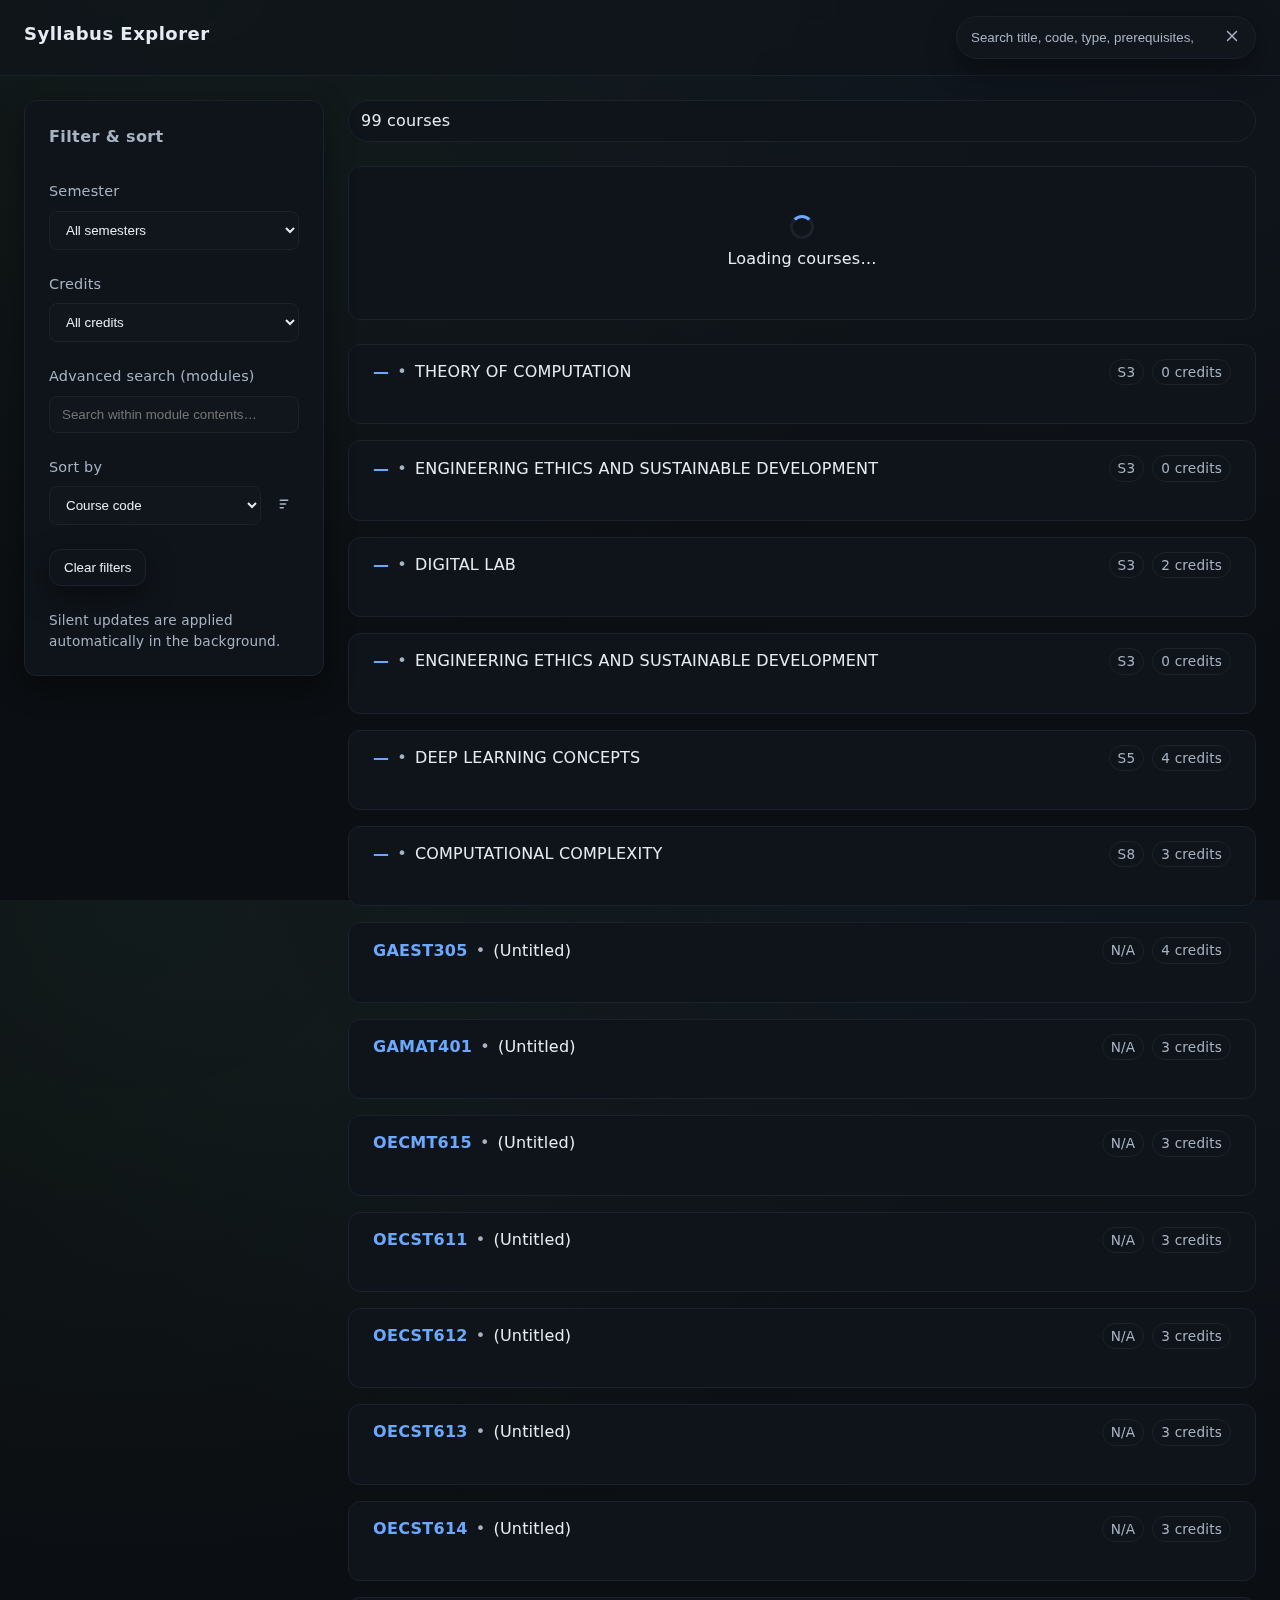
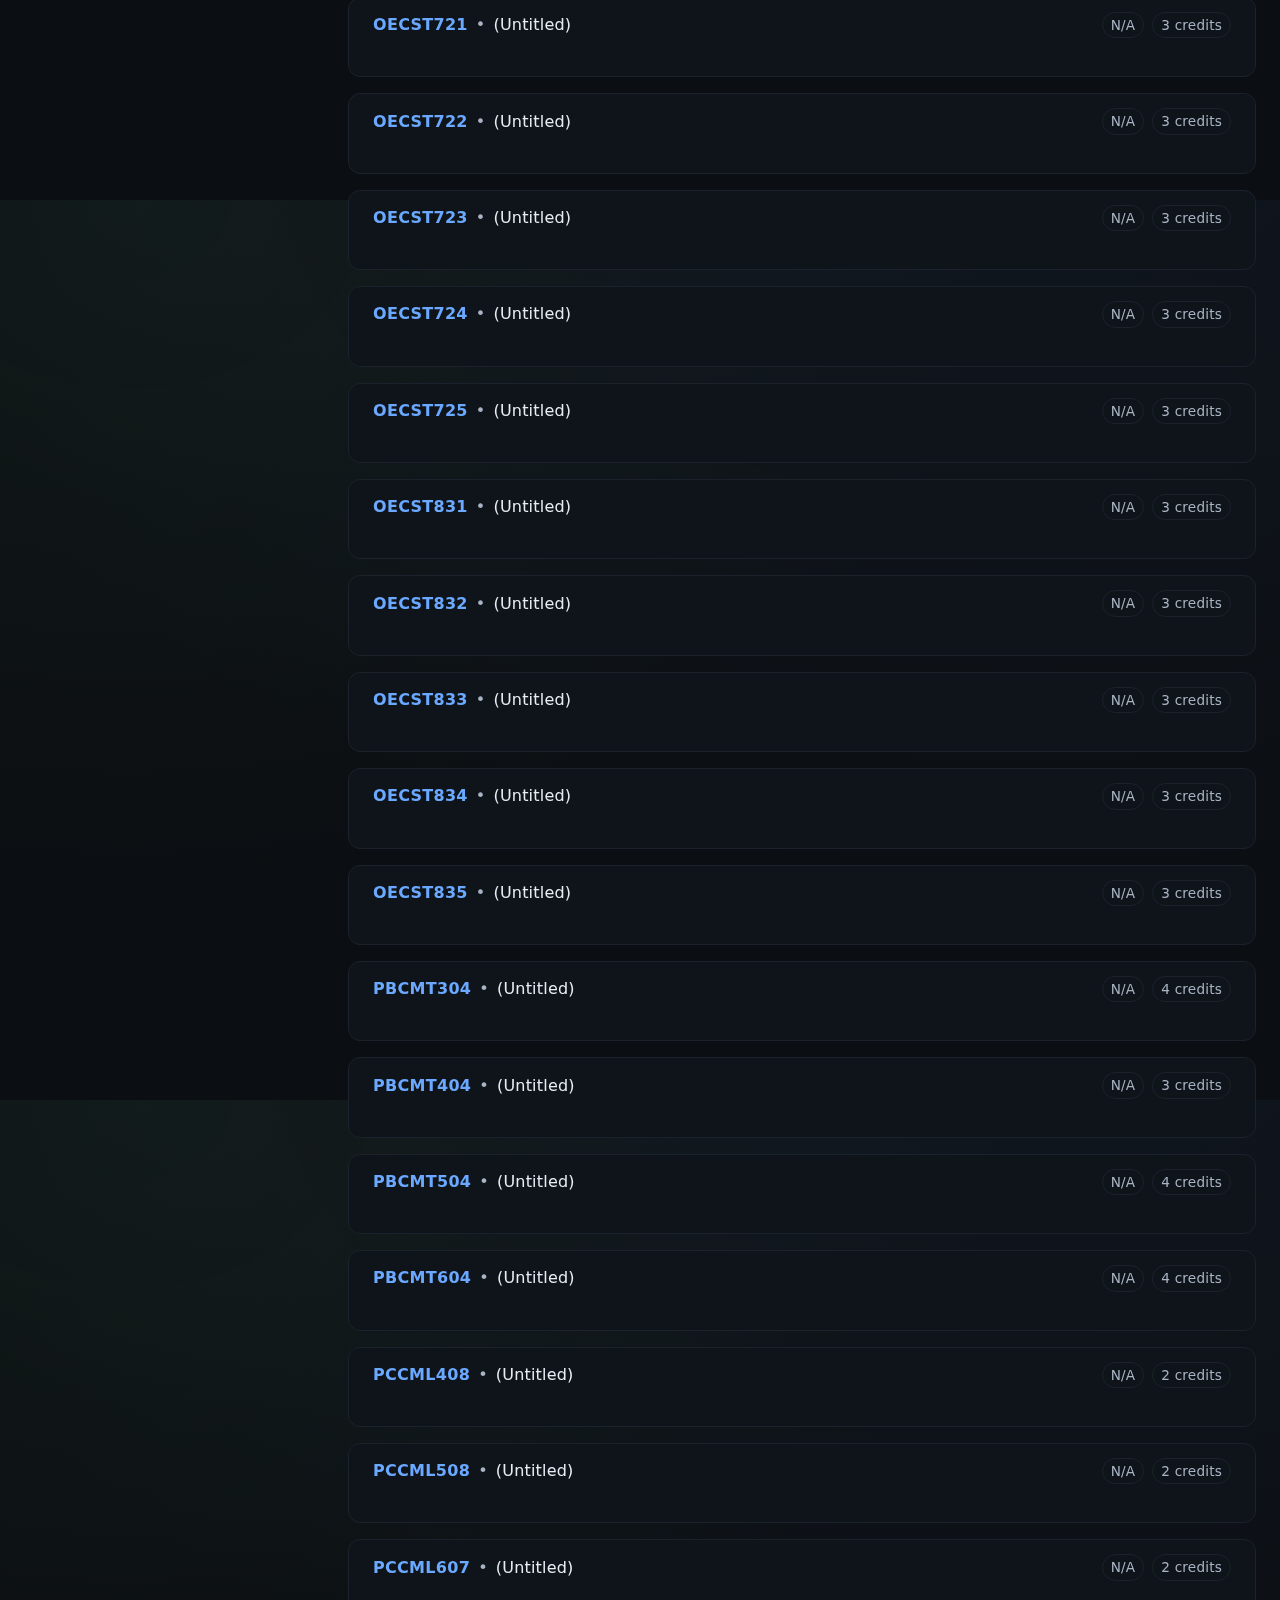
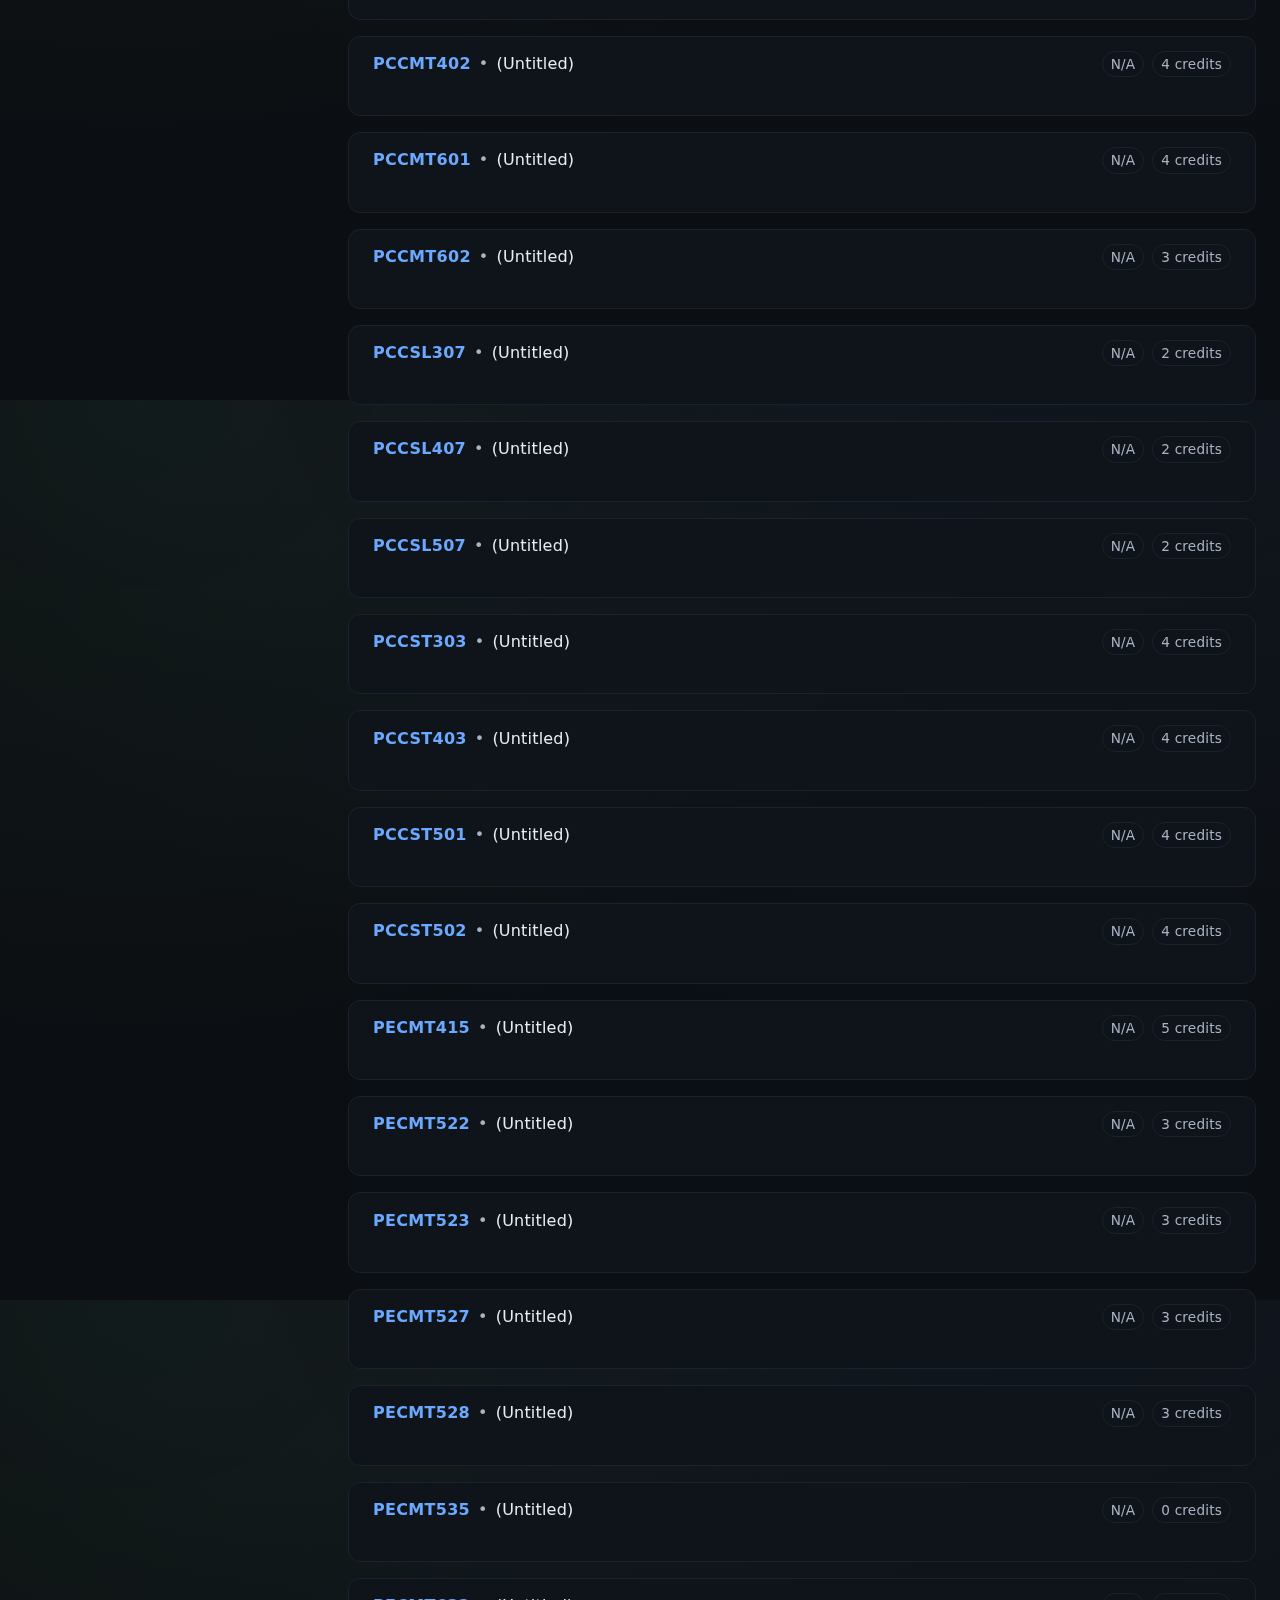
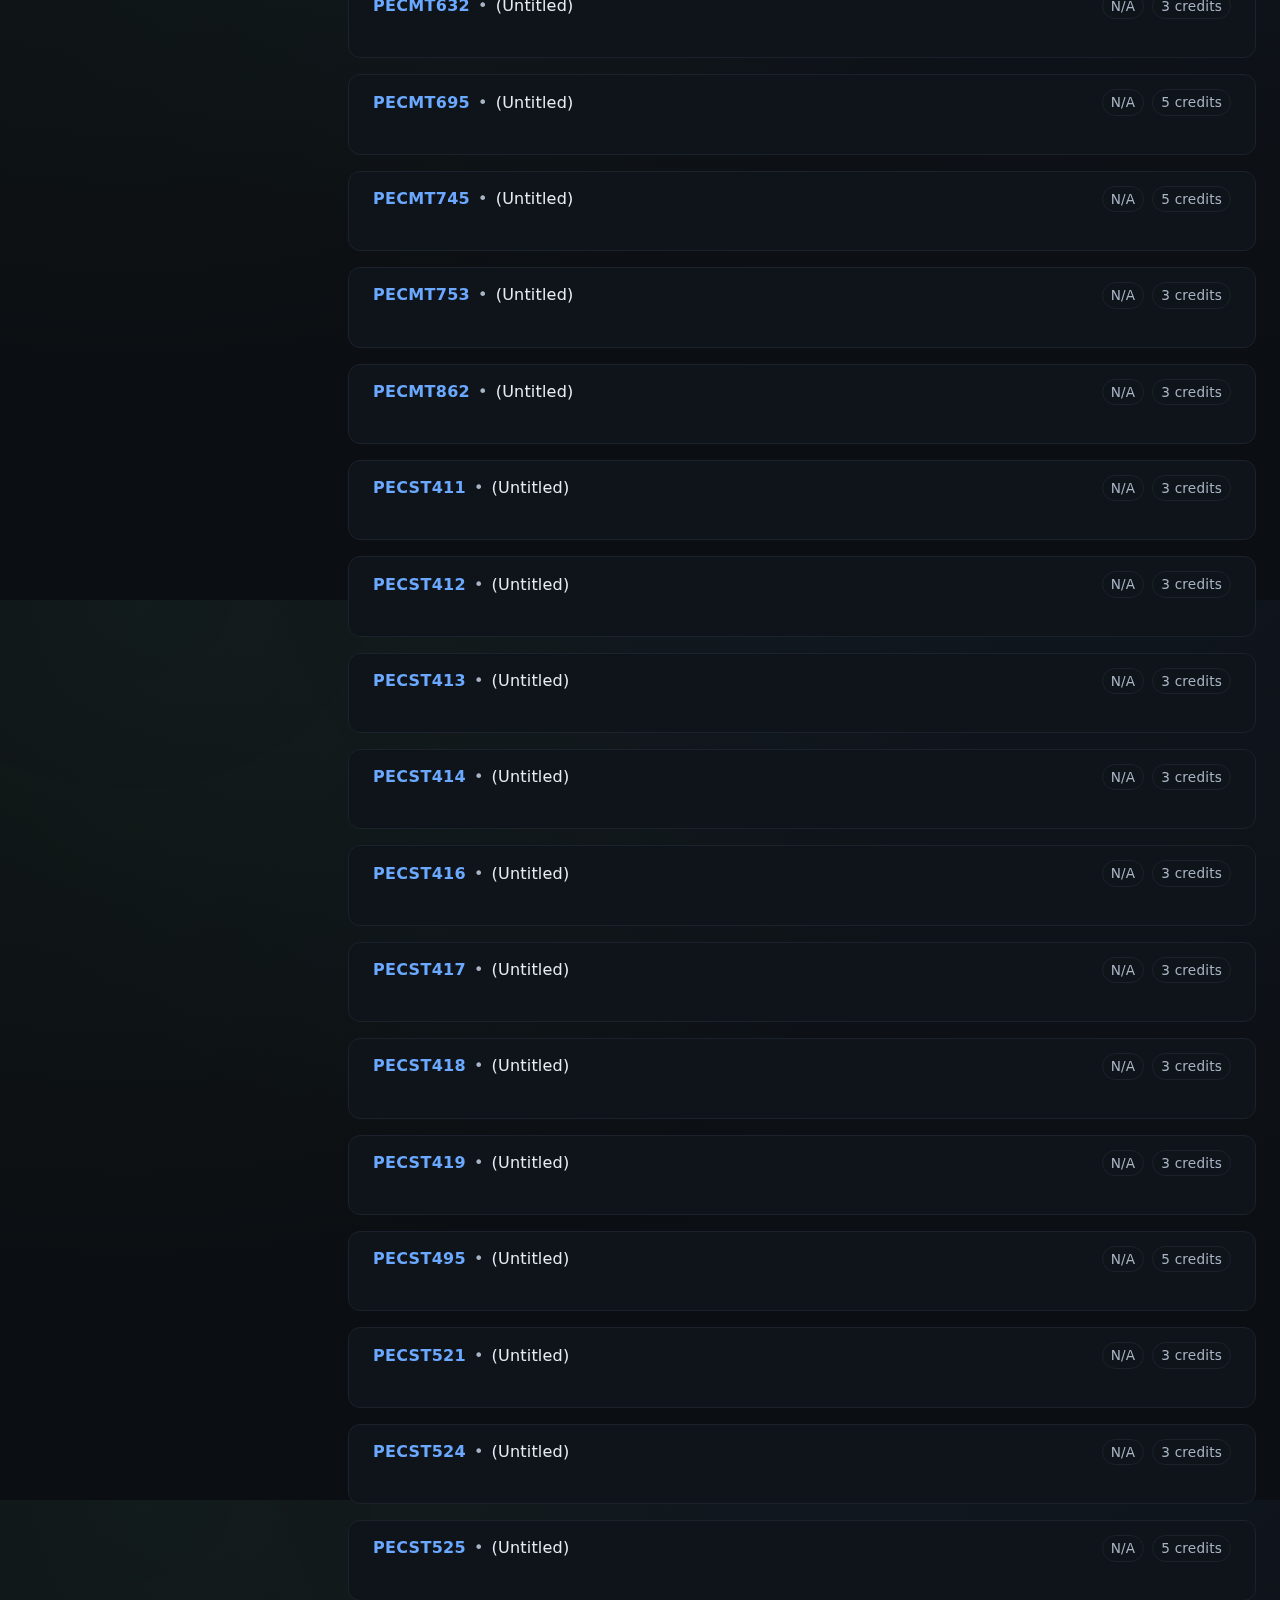
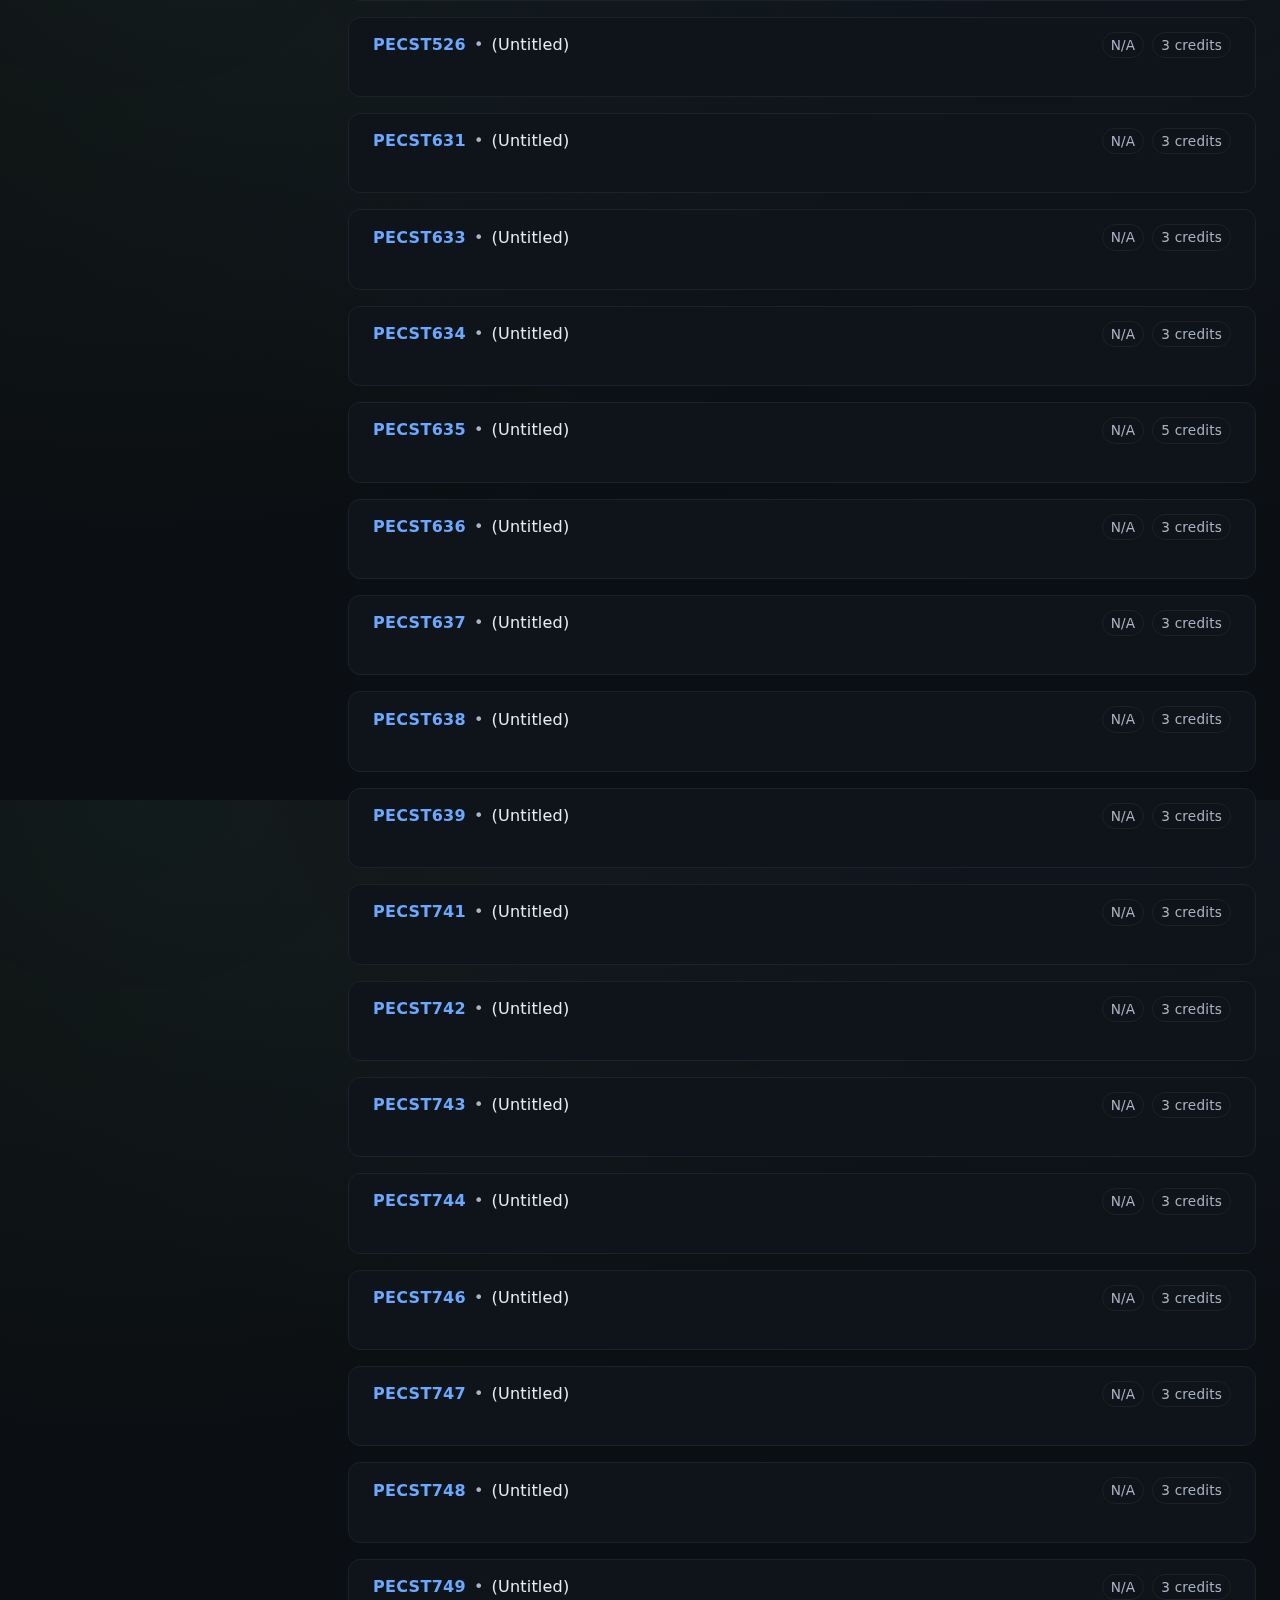
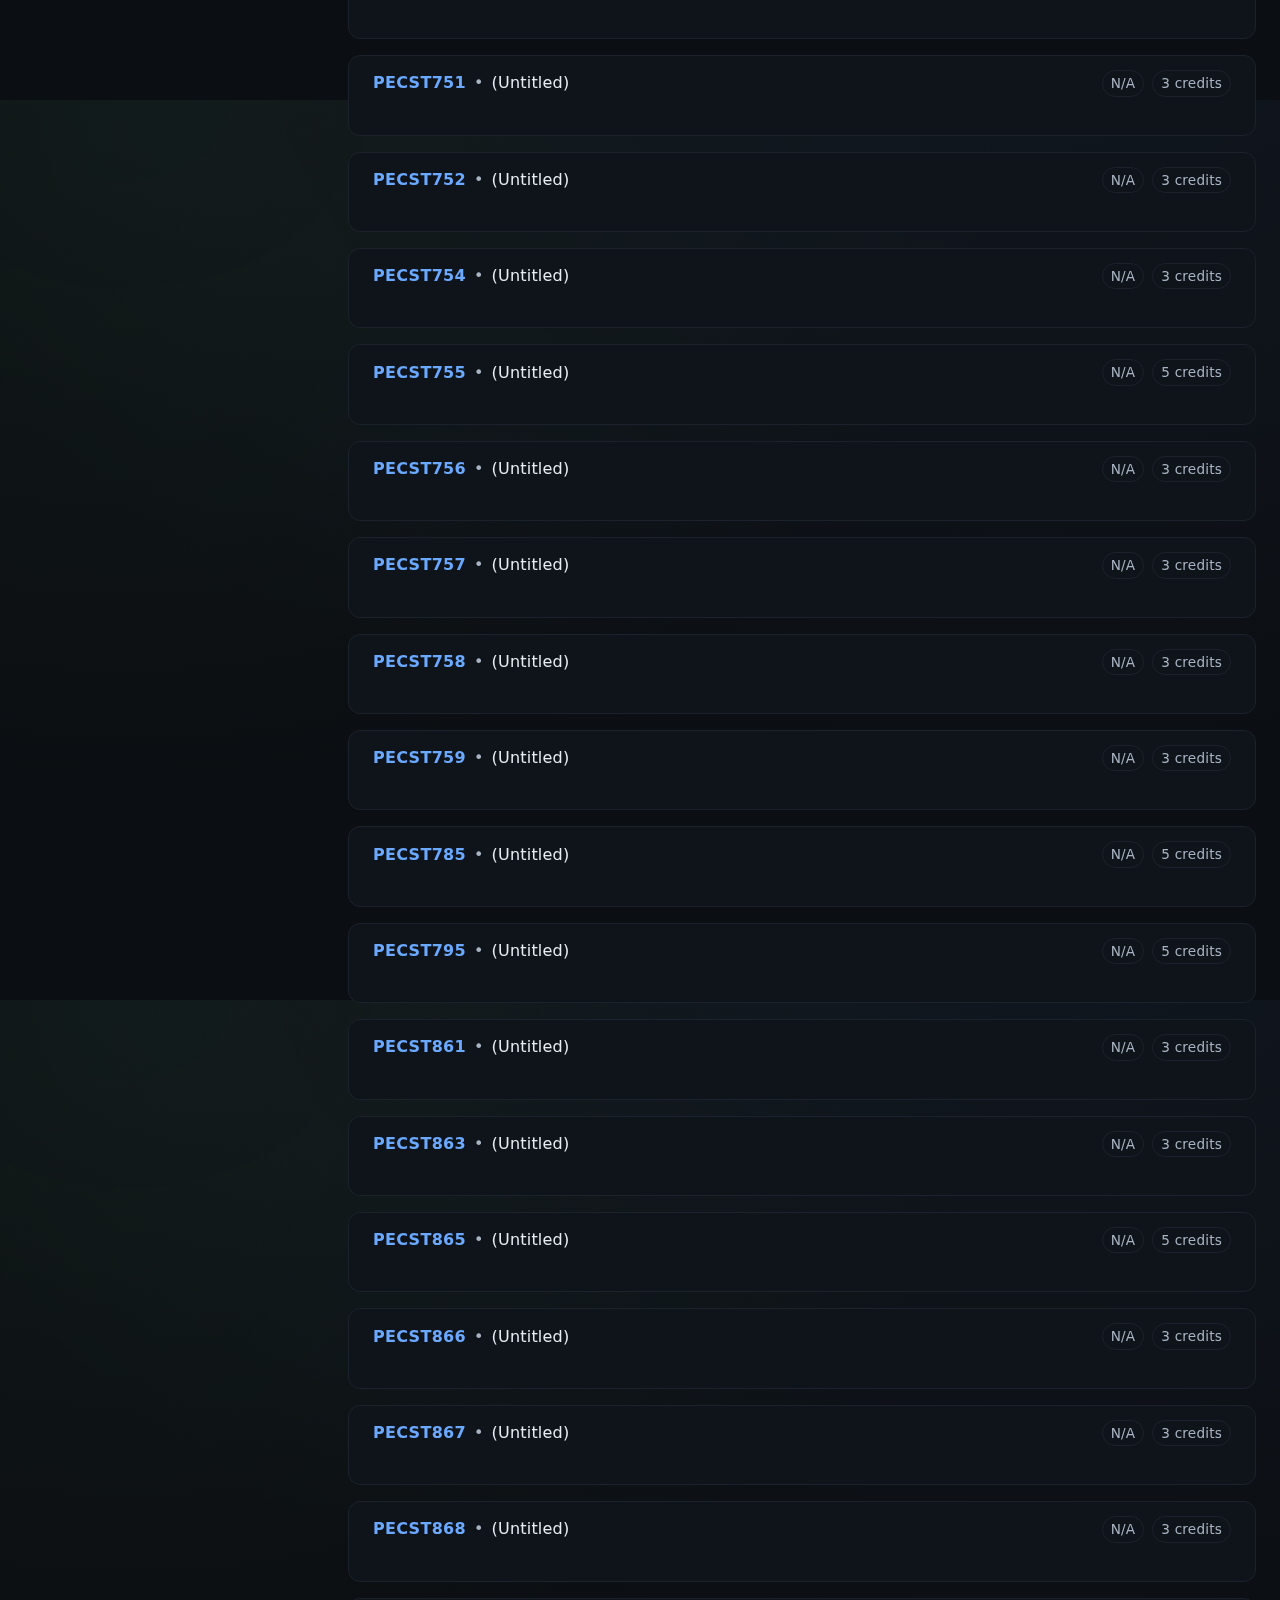
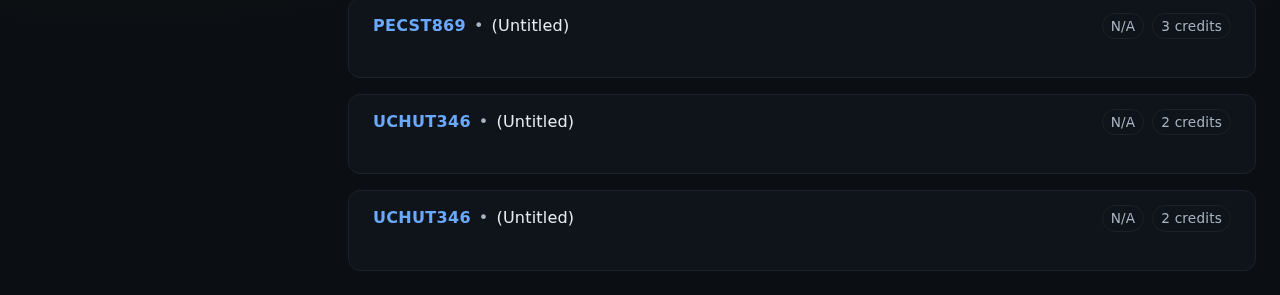
<file: src2/index.html>
<!doctype html>
<html lang="en" data-theme="dark">

<head>
    <meta charset="utf-8" />
    <meta name="viewport" content="width=device-width,initial-scale=1,viewport-fit=cover" />
    <title>Syllabus Explorer</title>
    <meta name="color-scheme" content="dark light">
    <link rel="preload" href="styles.css" as="style" />
    <link rel="stylesheet" href="styles.css" />
</head>

<body>
    <header class="site-header">
        <h1 class="site-title">Syllabus Explorer</h1>

        <div class="header-actions">
            <div class="searchbar">
                <label for="search" class="sr-only">Search courses</label>
                <input id="search" type="search" placeholder="Search title, code, type, prerequisites, outcomes…"
                    autocomplete="off" />
                <button id="clearSearch" class="icon-btn" aria-label="Clear search" title="Clear search">
                    <svg width="18" height="18" viewBox="0 0 24 24" aria-hidden="true">
                        <path d="M18 6L6 18M6 6l12 12" stroke="currentColor" stroke-width="2" stroke-linecap="round" />
                    </svg>
                </button>
            </div>

            <button id="toggleFilters" class="btn ghost show-mobile" aria-expanded="false" aria-controls="filters">
                Filters
                <svg width="18" height="18" viewBox="0 0 24 24" aria-hidden="true">
                    <path d="M3 5h18M6 12h12M10 19h4" stroke="currentColor" stroke-width="2" stroke-linecap="round" />
                </svg>
            </button>
        </div>
    </header>

    <div class="layout">
        <aside id="filters" class="filters" aria-label="Filter panel">
            <div class="filters-inner">
                <div class="filters-head">
                    <h2>Filter & sort</h2>
                    <button id="closeFilters" class="icon-btn show-mobile" aria-label="Close filters">
                        <svg width="18" height="18" viewBox="0 0 24 24" aria-hidden="true">
                            <path d="M18 6L6 18M6 6l12 12" stroke="currentColor" stroke-width="2"
                                stroke-linecap="round" />
                        </svg>
                    </button>
                </div>

                <div class="filter-group">
                    <label for="semester">Semester</label>
                    <select id="semester">
                        <option value="">All semesters</option>
                    </select>
                </div>

                <div class="filter-group">
                    <label for="credits">Credits</label>
                    <select id="credits">
                        <option value="">All credits</option>
                        <option value="0">0</option>
                        <option value="1">1</option>
                        <option value="2">2</option>
                        <option value="3">3</option>
                        <option value="4">4</option>
                        <option value="5">5</option>
                        <option value="6">6</option>
                    </select>
                </div>

                <div class="filter-group">
                    <label for="advancedSearch">Advanced search (modules)</label>
                    <input id="advancedSearch" type="search" placeholder="Search within module contents…"
                        autocomplete="off" />
                </div>

                <div class="filter-group">
                    <label for="sortBy">Sort by</label>
                    <div class="sort-row">
                        <select id="sortBy">
                            <option value="code">Course code</option>
                            <option value="title">Title</option>
                            <option value="semester">Semester</option>
                            <option value="credits">Credits</option>
                        </select>
                        <button id="sortDir" class="icon-btn" aria-label="Reverse sort order"
                            title="Reverse sort order">
                            <svg class="sort-icon" width="18" height="18" viewBox="0 0 24 24" aria-hidden="true">
                                <path d="M7 7h10M7 12h7M7 17h4" stroke="currentColor" stroke-width="2"
                                    stroke-linecap="round" />
                            </svg>
                        </button>
                    </div>
                </div>

                <div class="filter-actions">
                    <button id="clearFilters" class="btn ghost">Clear filters</button>
                </div>

                <div class="small-note">
                    Silent updates are applied automatically in the background.
                </div>
            </div>
        </aside>

        <main id="content" class="content" tabindex="-1">
            <section class="statusbar" aria-live="polite" aria-atomic="true">
                <div id="statusText"></div>
                <div class="spacer"></div>
                <div id="updateBadge" class="badge hidden" role="status">Updated</div>
            </section>

            <section id="results" class="results" aria-label="Course results">
                <div id="loading" class="loading">
                    <div class="spinner" aria-hidden="true"></div>
                    <div>Loading courses…</div>
                </div>

                <div id="error" class="error hidden" role="alert">
                    <strong>Couldn’t load data.</strong>
                    <div id="errorMsg"></div>
                    <button id="retry" class="btn">Retry</button>
                </div>

                <div id="list" class="list"></div>

                <div id="empty" class="empty hidden" role="status">
                    <svg width="72" height="72" viewBox="0 0 24 24" aria-hidden="true">
                        <circle cx="12" cy="12" r="9" stroke="currentColor" stroke-width="1.5" fill="none" />
                        <path d="M8 15l8-8M9 9h0" stroke="currentColor" stroke-width="1.5" stroke-linecap="round" />
                    </svg>
                    <p>No results found.</p>
                    <p class="muted">Try clearing filters or adjusting your search terms.</p>
                </div>
            </section>
        </main>
    </div>

    <template id="courseCardTpl">
        <article class="card" data-code="">
            <button class="card-toggle" aria-expanded="false" aria-controls="">
                <div class="card-head">
                    <div class="meta">
                        <span class="code"></span>
                        <span class="sep">•</span>
                        <span class="title"></span>
                    </div>
                    <div class="tags">
                        <span class="tag semester"></span>
                        <span class="tag credits"></span>
                        <span class="tag type hidden"></span>
                    </div>
                </div>
            </button>
            <div class="card-body" id=""></div>
        </article>
    </template>

    <script src="app.js" type="module"></script>
</body>

</html>
</file>
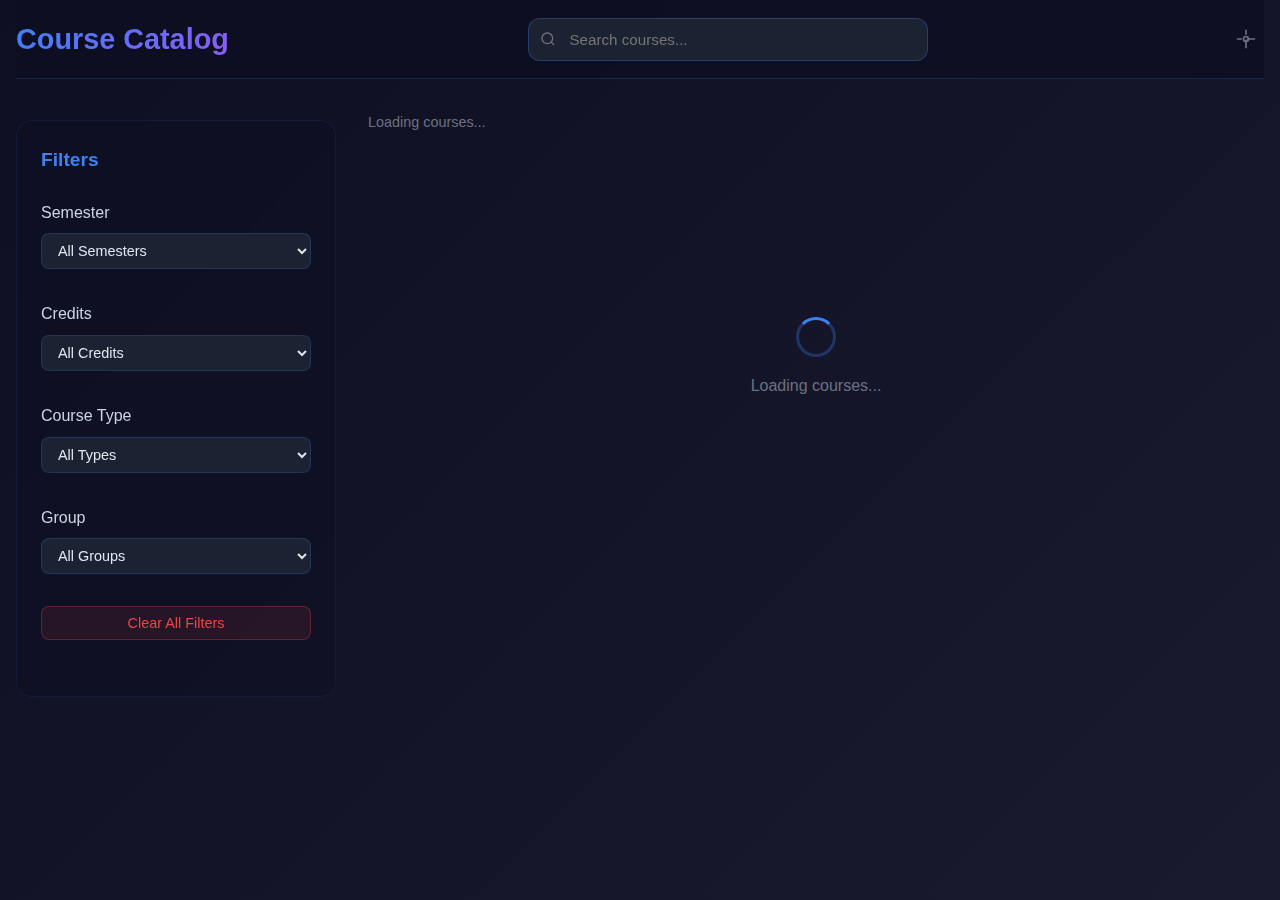
<file: src/ai.html>
<!DOCTYPE html>
<html lang="en">

<head>
    <meta charset="UTF-8">
    <meta name="viewport" content="width=device-width, initial-scale=1.0">
    <title>Course Catalog</title>
    <style>
        * {
            margin: 0;
            padding: 0;
            box-sizing: border-box;
        }

        body {
            font-family: -apple-system, BlinkMacSystemFont, 'Segoe UI', Roboto, sans-serif;
            background: linear-gradient(135deg, #0f0f23 0%, #1a1a2e 100%);
            color: #e0e6ed;
            line-height: 1.6;
            min-height: 100vh;
        }

        .container {
            max-width: 1400px;
            margin: 0 auto;
            padding: 0 1rem;
        }

        /* Header */
        .header {
            background: rgba(15, 15, 35, 0.95);
            backdrop-filter: blur(10px);
            border-bottom: 1px solid rgba(59, 130, 246, 0.2);
            position: sticky;
            top: 0;
            z-index: 100;
            padding: 1rem 0;
        }

        .header-content {
            display: flex;
            justify-content: space-between;
            align-items: center;
            flex-wrap: wrap;
            gap: 1rem;
        }

        .logo {
            font-size: 1.8rem;
            font-weight: 700;
            background: linear-gradient(135deg, #3b82f6, #8b5cf6);
            -webkit-background-clip: text;
            -webkit-text-fill-color: transparent;
            background-clip: text;
        }

        .search-container {
            flex: 1;
            max-width: 400px;
            position: relative;
        }

        .search-input {
            width: 100%;
            padding: 0.75rem 1rem 0.75rem 2.5rem;
            background: rgba(31, 41, 55, 0.8);
            border: 1px solid rgba(59, 130, 246, 0.3);
            border-radius: 0.75rem;
            color: #e0e6ed;
            font-size: 0.95rem;
            transition: all 0.3s ease;
        }

        .search-input:focus {
            outline: none;
            border-color: #3b82f6;
            box-shadow: 0 0 0 3px rgba(59, 130, 246, 0.1);
        }

        .search-icon {
            position: absolute;
            left: 0.75rem;
            top: 50%;
            transform: translateY(-50%);
            color: #6b7280;
        }

        .settings-icon {
            background: none;
            border: none;
            color: #6b7280;
            cursor: pointer;
            padding: 0.5rem;
            border-radius: 0.5rem;
            transition: all 0.3s ease;
            display: flex;
            align-items: center;
        }

        .settings-icon:hover {
            color: #3b82f6;
            background: rgba(59, 130, 246, 0.1);
        }

        .filter-toggle {
            background: rgba(59, 130, 246, 0.1);
            border: 1px solid rgba(59, 130, 246, 0.3);
            color: #3b82f6;
            padding: 0.75rem 1rem;
            border-radius: 0.75rem;
            cursor: pointer;
            transition: all 0.3s ease;
            display: none;
        }

        .filter-toggle:hover {
            background: rgba(59, 130, 246, 0.2);
        }

        /* Main Layout */
        .main-layout {
            display: grid;
            grid-template-columns: 320px 1fr;
            gap: 2rem;
            padding: 2rem 0;
            min-height: calc(100vh - 100px);
        }

        /* Sidebar Filters */
        .filters-sidebar {
            background: rgba(15, 15, 35, 0.6);
            backdrop-filter: blur(10px);
            border: 1px solid rgba(59, 130, 246, 0.1);
            border-radius: 1rem;
            padding: 1.5rem;
            height: fit-content;
            position: sticky;
            top: 120px;
            transition: transform 0.3s ease;
        }

        .filters-title {
            font-size: 1.2rem;
            font-weight: 600;
            margin-bottom: 1.5rem;
            color: #3b82f6;
        }

        .filter-group {
            margin-bottom: 2rem;
        }

        .filter-label {
            display: block;
            font-weight: 500;
            margin-bottom: 0.5rem;
            color: #cbd5e1;
        }

        .filter-select,
        .filter-input {
            width: 100%;
            padding: 0.5rem 0.75rem;
            background: rgba(31, 41, 55, 0.8);
            border: 1px solid rgba(59, 130, 246, 0.2);
            border-radius: 0.5rem;
            color: #e0e6ed;
            font-size: 0.9rem;
            transition: border-color 0.3s ease;
        }

        .filter-select:focus,
        .filter-input:focus {
            outline: none;
            border-color: #3b82f6;
        }

        /* Course Grid */
        .courses-section {
            min-height: 400px;
        }

        .section-header {
            display: flex;
            justify-content: space-between;
            align-items: center;
            margin-bottom: 1.5rem;
        }

        .results-info {
            color: #6b7280;
            font-size: 0.9rem;
        }

        .courses-grid {
            display: grid;
            grid-template-columns: repeat(auto-fill, minmax(380px, 1fr));
            gap: 1.5rem;
        }

        .course-card {
            background: linear-gradient(135deg, rgba(31, 41, 55, 0.8), rgba(15, 15, 35, 0.8));
            border: 1px solid rgba(59, 130, 246, 0.2);
            border-radius: 1rem;
            padding: 1.5rem;
            cursor: pointer;
            transition: all 0.3s ease;
            position: relative;
            overflow: hidden;
        }

        .course-card::before {
            content: '';
            position: absolute;
            top: 0;
            left: 0;
            right: 0;
            height: 3px;
            background: linear-gradient(90deg, #3b82f6, #8b5cf6);
            transform: scaleX(0);
            transition: transform 0.3s ease;
        }

        .course-card:hover {
            border-color: #3b82f6;
            transform: translateY(-2px);
            box-shadow: 0 10px 25px rgba(59, 130, 246, 0.1);
        }

        .course-card:hover::before {
            transform: scaleX(1);
        }

        .course-header {
            display: flex;
            justify-content: space-between;
            align-items: flex-start;
            margin-bottom: 1rem;
            flex-wrap: wrap;
            gap: 0.5rem;
        }

        .course-code {
            background: rgba(59, 130, 246, 0.1);
            color: #3b82f6;
            padding: 0.25rem 0.75rem;
            border-radius: 0.5rem;
            font-size: 0.8rem;
            font-weight: 600;
        }

        .semester-badge {
            background: rgba(139, 92, 246, 0.1);
            color: #8b5cf6;
            padding: 0.25rem 0.75rem;
            border-radius: 0.5rem;
            font-size: 0.8rem;
            font-weight: 600;
        }

        .course-type-badge {
            background: rgba(34, 197, 94, 0.1);
            color: #22c55e;
            padding: 0.25rem 0.75rem;
            border-radius: 0.5rem;
            font-size: 0.8rem;
            font-weight: 600;
        }

        .course-title {
            font-size: 1.1rem;
            font-weight: 600;
            margin-bottom: 0.75rem;
            color: #f1f5f9;
        }

        .course-meta {
            display: grid;
            grid-template-columns: 1fr 1fr;
            gap: 0.5rem;
            margin-bottom: 1rem;
            font-size: 0.85rem;
            color: #94a3b8;
        }

        .meta-item {
            display: flex;
            align-items: center;
            gap: 0.25rem;
        }

        .teaching-hours {
            display: flex;
            gap: 0.5rem;
            flex-wrap: wrap;
            margin-bottom: 1rem;
            font-size: 0.8rem;
        }

        .hour-badge {
            background: rgba(249, 115, 22, 0.1);
            color: #f97316;
            padding: 0.2rem 0.5rem;
            border-radius: 0.4rem;
            font-weight: 500;
        }

        .modules-preview {
            color: #6b7280;
            font-size: 0.9rem;
            margin-bottom: 1rem;
        }

        .outcomes-preview {
            display: flex;
            gap: 0.5rem;
            flex-wrap: wrap;
        }

        .outcome-badge {
            background: rgba(34, 197, 94, 0.1);
            color: #22c55e;
            padding: 0.2rem 0.5rem;
            border-radius: 0.4rem;
            font-size: 0.75rem;
            font-weight: 500;
        }

        /* Course Detail Modal */
        .modal-overlay {
            display: none;
            position: fixed;
            top: 0;
            left: 0;
            right: 0;
            bottom: 0;
            background: rgba(0, 0, 0, 0.8);
            backdrop-filter: blur(5px);
            z-index: 1000;
            animation: fadeIn 0.3s ease;
        }

        .modal-overlay.active {
            display: flex;
            align-items: center;
            justify-content: center;
            padding: 1rem;
        }

        .modal-content {
            background: linear-gradient(135deg, rgba(15, 15, 35, 0.95), rgba(31, 41, 55, 0.95));
            border: 1px solid rgba(59, 130, 246, 0.3);
            border-radius: 1rem;
            max-width: 900px;
            max-height: 90vh;
            width: 100%;
            overflow-y: auto;
            animation: slideUp 0.3s ease;
            position: relative;
        }

        .modal-header {
            padding: 2rem 2rem 1rem;
            border-bottom: 1px solid rgba(59, 130, 246, 0.2);
        }

        .llm-button {
            position: absolute;
            top: 1rem;
            right: 4rem;
            background: linear-gradient(135deg, rgba(59, 130, 246, 0.2), rgba(139, 92, 246, 0.2));
            border: 1px solid rgba(59, 130, 246, 0.3);
            color: #e0e6ed;
            cursor: pointer;
            padding: 0.5rem 1rem;
            border-radius: 0.5rem;
            transition: all 0.3s ease;
            font-size: 0.9rem;
            display: flex;
            align-items: center;
            gap: 0.5rem;
        }

        .llm-button:hover {
            background: linear-gradient(135deg, rgba(59, 130, 246, 0.3), rgba(139, 92, 246, 0.3));
            border-color: #3b82f6;
        }

        .llm-dropdown {
            position: absolute;
            top: 3rem;
            right: 4rem;
            background: rgba(15, 15, 35, 0.98);
            border: 1px solid rgba(59, 130, 246, 0.3);
            border-radius: 0.75rem;
            padding: 0.5rem;
            min-width: 200px;
            z-index: 1001;
            display: none;
            backdrop-filter: blur(10px);
            box-shadow: 0 10px 40px rgba(0, 0, 0, 0.5);
        }

        .llm-dropdown.active {
            display: block;
            animation: fadeIn 0.2s ease;
        }

        .llm-option {
            padding: 0.75rem 1rem;
            cursor: pointer;
            border-radius: 0.5rem;
            transition: background 0.2s ease;
            display: flex;
            align-items: center;
            gap: 0.5rem;
            color: #e0e6ed;
        }

        .llm-option:hover {
            background: rgba(59, 130, 246, 0.1);
        }

        .llm-option.default::after {
            content: '✓';
            margin-left: auto;
            color: #22c55e;
        }

        .llm-divider {
            height: 1px;
            background: rgba(59, 130, 246, 0.2);
            margin: 0.5rem 0;
        }

        .modal-close {
            position: absolute;
            top: 1rem;
            right: 1rem;
            background: none;
            border: none;
            color: #6b7280;
            cursor: pointer;
            font-size: 1.5rem;
            padding: 0.5rem;
            border-radius: 0.5rem;
            transition: color 0.3s ease;
        }

        .modal-close:hover {
            color: #e0e6ed;
        }

        .modal-body {
            padding: 2rem;
        }

        .detail-section {
            margin-bottom: 2rem;
        }

        .detail-title {
            font-size: 1.2rem;
            font-weight: 600;
            color: #3b82f6;
            margin-bottom: 1rem;
            display: flex;
            align-items: center;
            gap: 0.5rem;
        }

        .objectives-list {
            background: rgba(31, 41, 55, 0.5);
            border: 1px solid rgba(59, 130, 246, 0.1);
            border-radius: 0.75rem;
            padding: 1rem;
        }

        .objectives-list ul {
            list-style-type: none;
            padding: 0;
        }

        .objectives-list li {
            padding: 0.5rem 0;
            border-bottom: 1px solid rgba(59, 130, 246, 0.1);
            color: #cbd5e1;
        }

        .objectives-list li:last-child {
            border-bottom: none;
        }

        .module-item {
            background: rgba(31, 41, 55, 0.5);
            border: 1px solid rgba(59, 130, 246, 0.1);
            border-radius: 0.75rem;
            margin-bottom: 1rem;
            overflow: hidden;
        }

        .module-header {
            padding: 1rem 1.5rem;
            cursor: pointer;
            display: flex;
            justify-content: space-between;
            align-items: center;
            transition: background-color 0.3s ease;
        }

        .module-header:hover {
            background: rgba(59, 130, 246, 0.05);
        }

        .module-title {
            font-weight: 600;
            color: #f1f5f9;
            display: flex;
            align-items: center;
            gap: 0.5rem;
        }

        .module-hours {
            background: rgba(249, 115, 22, 0.1);
            color: #f97316;
            padding: 0.25rem 0.75rem;
            border-radius: 0.5rem;
            font-size: 0.8rem;
            font-weight: 600;
        }

        .module-copy-btn {
            background: rgba(59, 130, 246, 0.1);
            border: 1px solid rgba(59, 130, 246, 0.2);
            color: #3b82f6;
            cursor: pointer;
            padding: 0.25rem 0.5rem;
            border-radius: 0.4rem;
            font-size: 0.8rem;
            transition: all 0.3s ease;
            display: inline-flex;
            align-items: center;
            gap: 0.25rem;
        }

        .module-copy-btn:hover {
            background: rgba(59, 130, 246, 0.2);
            border-color: #3b82f6;
        }

        .module-copy-btn.copied {
            background: rgba(34, 197, 94, 0.1);
            border-color: rgba(34, 197, 94, 0.2);
            color: #22c55e;
        }

        .module-content {
            padding: 0 1.5rem 1.5rem;
            color: #cbd5e1;
            line-height: 1.7;
            display: none;
        }

        .module-content.expanded {
            display: block;
            animation: fadeIn 0.3s ease;
        }

        .module-references {
            margin-top: 1rem;
            padding: 1rem;
            background: rgba(15, 15, 35, 0.5);
            border-radius: 0.5rem;
            border: 1px solid rgba(59, 130, 246, 0.1);
        }

        .outcome-list {
            display: grid;
            gap: 1rem;
        }

        .outcome-item {
            background: rgba(31, 41, 55, 0.5);
            border: 1px solid rgba(34, 197, 94, 0.2);
            border-radius: 0.75rem;
            padding: 1rem;
        }

        .outcome-header {
            display: flex;
            justify-content: space-between;
            align-items: flex-start;
            margin-bottom: 0.5rem;
        }

        .outcome-code {
            background: rgba(34, 197, 94, 0.1);
            color: #22c55e;
            padding: 0.25rem 0.75rem;
            border-radius: 0.5rem;
            font-size: 0.8rem;
            font-weight: 600;
        }

        .knowledge-level {
            background: rgba(249, 115, 22, 0.1);
            color: #f97316;
            padding: 0.25rem 0.75rem;
            border-radius: 0.5rem;
            font-size: 0.8rem;
            font-weight: 600;
        }

        .outcome-description {
            color: #cbd5e1;
            line-height: 1.6;
        }

        .assessment-grid {
            display: grid;
            grid-template-columns: 1fr 1fr;
            gap: 1rem;
        }

        .assessment-item {
            background: rgba(31, 41, 55, 0.5);
            border: 1px solid rgba(59, 130, 246, 0.1);
            border-radius: 0.75rem;
            padding: 1rem;
        }

        .assessment-title {
            font-weight: 600;
            color: #f1f5f9;
            margin-bottom: 0.5rem;
        }

        .prerequisites-list {
            display: flex;
            flex-wrap: wrap;
            gap: 0.5rem;
        }

        .prereq-badge {
            background: rgba(139, 92, 246, 0.1);
            color: #8b5cf6;
            padding: 0.25rem 0.75rem;
            border-radius: 0.5rem;
            font-size: 0.8rem;
            font-weight: 600;
        }

        /* Toast Container */
        .toast-container {
            position: fixed;
            bottom: 2rem;
            right: 2rem;
            z-index: 2000;
            display: flex;
            flex-direction: column;
            gap: 0.5rem;
            pointer-events: none;
        }

        .toast {
            background: linear-gradient(135deg, rgba(15, 15, 35, 0.95), rgba(31, 41, 55, 0.95));
            backdrop-filter: blur(10px);
            border: 1px solid rgba(59, 130, 246, 0.3);
            border-radius: 0.75rem;
            padding: 1rem 1.5rem;
            color: #e0e6ed;
            box-shadow: 0 10px 40px rgba(0, 0, 0, 0.5);
            animation: slideInRight 0.3s ease;
            pointer-events: auto;
            min-width: 300px;
            max-width: 400px;
        }

        .toast-success {
            border-color: rgba(34, 197, 94, 0.3);
        }

        .toast-content {
            display: flex;
            align-items: flex-start;
            gap: 0.75rem;
        }

        .toast-icon {
            font-size: 1.2rem;
            flex-shrink: 0;
        }

        .toast-message {
            flex: 1;
        }

        .toast-title {
            font-weight: 600;
            margin-bottom: 0.25rem;
        }

        .toast-description {
            font-size: 0.85rem;
            color: #94a3b8;
        }

        .toast-action {
            margin-top: 0.5rem;
        }

        .toast-button {
            background: rgba(59, 130, 246, 0.2);
            border: 1px solid rgba(59, 130, 246, 0.3);
            color: #3b82f6;
            padding: 0.5rem 1rem;
            border-radius: 0.5rem;
            cursor: pointer;
            font-size: 0.85rem;
            transition: all 0.3s ease;
            width: 100%;
        }

        .toast-button:hover {
            background: rgba(59, 130, 246, 0.3);
            border-color: #3b82f6;
        }

        /* Loading and Error States */
        .loading-state,
        .error-state,
        .empty-state {
            display: flex;
            flex-direction: column;
            align-items: center;
            justify-content: center;
            min-height: 400px;
            text-align: center;
            color: #6b7280;
        }

        .loading-spinner {
            width: 40px;
            height: 40px;
            border: 3px solid rgba(59, 130, 246, 0.3);
            border-top: 3px solid #3b82f6;
            border-radius: 50%;
            animation: spin 1s linear infinite;
            margin-bottom: 1rem;
        }

        /* Animations */
        @keyframes spin {
            to {
                transform: rotate(360deg);
            }
        }

        @keyframes fadeIn {
            from {
                opacity: 0;
            }

            to {
                opacity: 1;
            }
        }

        @keyframes slideUp {
            from {
                transform: translateY(50px);
                opacity: 0;
            }

            to {
                transform: translateY(0);
                opacity: 1;
            }
        }

        @keyframes slideInRight {
            from {
                transform: translateX(400px);
                opacity: 0;
            }
            to {
                transform: translateX(0);
                opacity: 1;
            }
        }

        @keyframes slideOutRight {
            from {
                transform: translateX(0);
                opacity: 1;
            }
            to {
                transform: translateX(400px);
                opacity: 0;
            }
        }

        .toast.hiding {
            animation: slideOutRight 0.3s ease forwards;
        }

        /* Mobile Responsiveness */
        @media (max-width: 1024px) {
            .main-layout {
                grid-template-columns: 1fr;
            }

            .filters-sidebar {
                position: fixed;
                top: 0;
                left: 0;
                right: 0;
                bottom: 0;
                z-index: 200;
                transform: translateX(-100%);
                border-radius: 0;
                margin: 0;
                overflow-y: auto;
            }

            .filters-sidebar.mobile-open {
                transform: translateX(0);
            }

            .filter-toggle {
                display: block;
            }

            .courses-grid {
                grid-template-columns: 1fr;
            }

            .assessment-grid {
                grid-template-columns: 1fr;
            }

            .llm-dropdown {
                position: fixed;
                top: auto;
                bottom: 0;
                left: 0;
                right: 0;
                border-radius: 1rem 1rem 0 0;
                min-width: auto;
            }

            .llm-button {
                right: 3rem;
                font-size: 0.8rem;
                padding: 0.4rem 0.8rem;
            }

            .toast-container {
                bottom: 1rem;
                right: 1rem;
                left: 1rem;
            }

            .toast {
                min-width: auto;
                max-width: none;
            }
        }

        @media (max-width: 768px) {
            .header-content {
                flex-direction: column;
                gap: 1rem;
            }

            .search-container {
                order: 2;
                max-width: none;
            }

            .modal-content {
                margin: 1rem;
                max-height: calc(100vh - 2rem);
            }

            .modal-header,
            .modal-body {
                padding: 1.5rem;
            }

            .courses-grid {
                grid-template-columns: repeat(auto-fill, minmax(280px, 1fr));
            }

            .course-meta {
                grid-template-columns: 1fr;
            }
        }

        @media (max-width: 480px) {
            .container {
                padding: 0 0.75rem;
            }

            .course-card {
                padding: 1rem;
            }

            .course-header {
                flex-direction: column;
                gap: 0.5rem;
                align-items: flex-start;
            }

            .llm-button {
                position: static;
                width: 100%;
                justify-content: center;
                margin-bottom: 1rem;
            }

            .modal-close {
                top: 0.5rem;
                right: 0.5rem;
            }
        }
    </style>
</head>

<body>
    <div class="container">
        <header class="header">
            <div class="header-content">
                <h1 class="logo">Course Catalog</h1>
                <div class="search-container">
                    <input type="text" class="search-input" id="searchInput" placeholder="Search courses...">
                    <svg class="search-icon" width="16" height="16" viewBox="0 0 24 24" fill="none">
                        <circle cx="11" cy="11" r="8" stroke="currentColor" stroke-width="2" />
                        <path d="m21 21-4.35-4.35" stroke="currentColor" stroke-width="2" />
                    </svg>
                </div>
                <button class="settings-icon" id="settingsButton" title="Settings">
                    <svg width="20" height="20" viewBox="0 0 24 24" fill="none">
                        <circle cx="12" cy="12" r="3" stroke="currentColor" stroke-width="2"/>
                        <path d="M12 1v6m0 6v10M1 12h6m6 0h10" stroke="currentColor" stroke-width="2"/>
                    </svg>
                </button>
                <button class="filter-toggle" id="filterToggle">
                    <svg width="20" height="20" viewBox="0 0 24 24" fill="none">
                        <path d="M3 6h18M7 12h10M11 18h2" stroke="currentColor" stroke-width="2" />
                    </svg>
                    Filters
                </button>
            </div>
        </header>

        <main class="main-layout">
            <aside class="filters-sidebar" id="filtersSidebar">
                <h3 class="filters-title">Filters</h3>

                <div class="filter-group">
                    <label class="filter-label" for="semesterFilter">Semester</label>
                    <select class="filter-select" id="semesterFilter">
                        <option value="">All Semesters</option>
                    </select>
                </div>

                <div class="filter-group">
                    <label class="filter-label" for="creditsFilter">Credits</label>
                    <select class="filter-select" id="creditsFilter">
                        <option value="">All Credits</option>
                    </select>
                </div>

                <div class="filter-group">
                    <label class="filter-label" for="courseTypeFilter">Course Type</label>
                    <select class="filter-select" id="courseTypeFilter">
                        <option value="">All Types</option>
                    </select>
                </div>

                <div class="filter-group">
                    <label class="filter-label" for="groupFilter">Group</label>
                    <select class="filter-select" id="groupFilter">
                        <option value="">All Groups</option>
                    </select>
                </div>

                <div class="filter-group">
                    <button class="filter-select" id="clearFilters"
                        style="background: rgba(239, 68, 68, 0.1); color: #ef4444; cursor: pointer; border: 1px solid rgba(239, 68, 68, 0.3);">
                        Clear All Filters
                    </button>
                </div>
            </aside>

            <section class="courses-section">
                <div class="section-header">
                    <div class="results-info" id="resultsInfo">Loading courses...</div>
                </div>

                <div id="loadingState" class="loading-state">
                    <div class="loading-spinner"></div>
                    <p>Loading courses...</p>
                </div>

                <div id="errorState" class="error-state" style="display: none;">
                    <svg width="48" height="48" viewBox="0 0 24 24" fill="none"
                        style="color: #ef4444; margin-bottom: 1rem;">
                        <circle cx="12" cy="12" r="10" stroke="currentColor" stroke-width="2" />
                        <path d="M15 9l-6 6M9 9l6 6" stroke="currentColor" stroke-width="2" />
                    </svg>
                    <h3>Error Loading Courses</h3>
                    <p>Using sample data instead.</p>
                </div>

                <div id="emptyState" class="empty-state" style="display: none;">
                    <svg width="48" height="48" viewBox="0 0 24 24" fill="none"
                        style="color: #6b7280; margin-bottom: 1rem;">
                        <circle cx="11" cy="11" r="8" stroke="currentColor" stroke-width="2" />
                        <path d="m21 21-4.35-4.35" stroke="currentColor" stroke-width="2" />
                    </svg>
                    <h3>No Courses Found</h3>
                    <p>Try adjusting your search or filters.</p>
                </div>

                <div class="courses-grid" id="coursesGrid"></div>
            </section>
        </main>
    </div>

    <!-- Course Detail Modal -->
    <div class="modal-overlay" id="courseModal">
        <div class="modal-content">
            <button class="llm-button" id="llmButton">
                <span>Open in LLM</span>
                <svg width="16" height="16" viewBox="0 0 24 24" fill="none">
                    <polyline points="6 9 12 15 18 9" stroke="currentColor" stroke-width="2"/>
                </svg>
            </button>
            <div class="llm-dropdown" id="llmDropdown">
                <!-- Populated by JavaScript -->
            </div>
            <button class="modal-close" id="modalClose">&times;</button>
            <div class="modal-header">
                <div class="course-header">
                    <span class="course-code" id="modalCourseCode"></span>
                    <span class="semester-badge" id="modalSemester"></span>
                    <span class="course-type-badge" id="modalCourseType"></span>
                </div>
                <h2 class="course-title" id="modalCourseTitle"></h2>
                <div class="course-meta">
                    <div class="meta-item">
                        <strong>Credits:</strong> <span id="modalCredits"></span>
                    </div>
                    <div class="meta-item">
                        <strong>Group:</strong> <span id="modalGroup"></span>
                    </div>
                    <div class="meta-item">
                        <strong>CIE:</strong> <span id="modalCIE"></span>
                    </div>
                    <div class="meta-item">
                        <strong>ESE:</strong> <span id="modalESE"></span>
                    </div>
                </div>
            </div>
            <div class="modal-body" id="modalBody">
                <!-- Modal content will be populated here -->
            </div>
        </div>
    </div>

    <!-- Settings Modal -->
    <div class="modal-overlay" id="settingsModal">
        <div class="modal-content" style="max-width: 600px;">
            <button class="modal-close" id="settingsClose">&times;</button>
            <div class="modal-header">
                <h2 class="course-title">Settings</h2>
            </div>
            <div class="modal-body">
                <div class="detail-section">
                    <h3 class="detail-title">
                        <svg width="20" height="20" viewBox="0 0 24 24" fill="none">
                            <path d="M21 15a2 2 0 0 1-2 2H7l-4 4V5a2 2 0 0 1 2-2h14a2 2 0 0 1 2 2z" stroke="currentColor" stroke-width="2"/>
                        </svg>
                        Default LLM
                    </h3>
                    <select class="filter-select" id="defaultLlmSelect">
                        <!-- Populated by JavaScript -->
                    </select>
                </div>
                
                <div class="detail-section">
                    <h3 class="detail-title">
                        <svg width="20" height="20" viewBox="0 0 24 24" fill="none">
                            <polyline points="3 6 5 6 21 6" stroke="currentColor" stroke-width="2"/>
                            <path d="M19 6v14a2 2 0 0 1-2 2H7a2 2 0 0 1-2-2V6m3 0V4a2 2 0 0 1 2-2h4a2 2 0 0 1 2 2v2" stroke="currentColor" stroke-width="2"/>
                        </svg>
                        Clear Data
                    </h3>
                    <button class="filter-select" id="clearDataButton"
                        style="background: rgba(239, 68, 68, 0.1); color: #ef4444; cursor: pointer; border: 1px solid rgba(239, 68, 68, 0.3);">
                        Clear All Local Data
                    </button>
                    <p style="color: #6b7280; font-size: 0.85rem; margin-top: 0.5rem;">
                        This will clear your default LLM preference and any stored settings.
                    </p>
                </div>
            </div>
        </div>
    </div>

    <!-- Toast Container -->
    <div class="toast-container" id="toastContainer"></div>

    <script>
        // LLM Provider Configuration
        const LLM_PROVIDERS = [
            {
                id: 'chatgpt',
                name: 'ChatGPT',
                baseUrl: 'https://chat.openai.com/',
                supportsUrlQuery: false,
                icon: '💬'
            },
            {
                id: 'claude',
                name: 'Claude',
                baseUrl: 'https://claude.ai/new',
                supportsUrlQuery: false,
                icon: '🧠'
            },
            {
                id: 'gemini',
                name: 'Gemini',
                baseUrl: 'https://gemini.google.com/',
                supportsUrlQuery: false,
                icon: '✨'
            },
            {
                id: 'perplexity',
                name: 'Perplexity',
                baseUrl: 'https://www.perplexity.ai/',
                supportsUrlQuery: true,
                queryParam: 'q',
                icon: '🔍'
            },
            {
                id: 'copilot',
                name: 'Copilot',
                baseUrl: 'https://copilot.microsoft.com/',
                supportsUrlQuery: true,
                queryParam: 'q',
                icon: '🤖'
            }
        ];

        // Toast Manager
        class ToastManager {
            constructor() {
                this.container = document.getElementById('toastContainer');
            }

            show(message, options = {}) {
                const toast = document.createElement('div');
                toast.className = `toast ${options.success ? 'toast-success' : ''}`;
                
                let content = `
                    <div class="toast-content">
                        <div class="toast-icon">${options.icon || '✓'}</div>
                        <div class="toast-message">
                            <div class="toast-title">${message}</div>
                            ${options.description ? `<div class="toast-description">${options.description}</div>` : ''}
                            ${options.action ? `
                                <div class="toast-action">
                                    <button class="toast-button" onclick="${options.action.onClick}">
                                        ${options.action.label}
                                    </button>
                                </div>
                            ` : ''}
                        </div>
                    </div>
                `;
                
                toast.innerHTML = content;
                this.container.appendChild(toast);

                // Auto dismiss
                const duration = options.duration !== undefined ? options.duration : 3000;
                if (duration > 0) {
                    setTimeout(() => {
                        this.dismiss(toast);
                    }, duration);
                }

                // Click to dismiss
                toast.addEventListener('click', (e) => {
                    if (!e.target.closest('.toast-button')) {
                        this.dismiss(toast);
                    }
                });

                return toast;
            }

            dismiss(toast) {
                toast.classList.add('hiding');
                setTimeout(() => {
                    toast.remove();
                }, 300);
            }
        }

        const toastManager = new ToastManager();

        class CourseManager {
            constructor() {
                this.courses = [];
                this.filteredCourses = [];
                this.currentCourse = null;
                this.filters = {
                    search: '',
                    semester: '',
                    credits: '',
                    courseType: '',
                    group: ''
                };
                this.init();
            }

            async init() {
                await this.loadData();
                this.setupEventListeners();
                this.populateFilters();
                this.applyFilters();
            }

            async loadData() {
                try {
                    // Try to fetch from external source first
                    try {
                        const response = await fetch('/public/data.json');
                        if (response.ok) {
                            const data = await response.json();
                            // Handle different JSON structures
                            if (Array.isArray(data)) {
                                this.courses = data;
                            } else if (data.courses && Array.isArray(data.courses)) {
                                this.courses = data.courses;
                            } else {
                                this.courses = [data];
                            }
                            console.log('Loaded courses:', this.courses.length);
                            this.hideLoading();
                            return;
                        }
                    } catch (fetchError) {
                        console.log('External data not available, using sample data');
                    }

                    // Use sample data based on your actual JSON structure
                    this.courses = [
                        {
                            "semester": "S3",
                            "title": "MATHEMATICS FOR COMPUTER AND INFORMATION SCIENCE-3",
                            "group": "Group A",
                            "course_code": "GAMAT301",
                            "cie_marks": 40,
                            "ese_marks": 60,
                            "credits": 3,
                            "teaching_hours_per_week": {
                                "lecture": 3,
                                "tutorial": 0,
                                "practical": 0,
                                "research": 0
                            },
                            "exam_hours": "2 Hrs. 30 Min.",
                            "prerequisites": ["Basic calculus"],
                            "course_type": "Theory",
                            "objectives": [
                                "To familiarize students with the foundations of probability and analysis of random processes used in various applications in engineering and science."
                            ],
                            "syllabus_modules": [
                                {
                                    "module_no": 1,
                                    "description": "Random variables, Discrete random variables and their probability distributions, Cumulative distribution function, Expectation, Mean and variance, the Binomial probability distribution, the Poisson probability distribution, Poisson distribution as a limit of the binomial distribution, Joint pmf of two discrete random variables, Marginal pmf, Independent random variables, Expected value of a function of two discrete variables.",
                                    "references": [
                                        {
                                            "book_no": 1,
                                            "sections": "Relevant topics from sections 3.1 to 3.4, 3.6, 5.1, 5.2"
                                        }
                                    ],
                                    "contact_hours": 9
                                },
                                {
                                    "module_no": 2,
                                    "description": "Continuous random variables and their probability distributions, Cumulative distribution function, Expectation, Mean and variance, Uniform, Normal and Exponential distributions, Joint pdf of two Continuous random variables, Marginal pdf, Independent random variables, Expectation value of a function of two continuous variables.",
                                    "references": [
                                        {
                                            "book_no": 1,
                                            "sections": "Relevant topics from sections 4.1, 4.2, 4.3, 4.4, 5.1, 5.2"
                                        }
                                    ],
                                    "contact_hours": 9
                                },
                                {
                                    "module_no": 3,
                                    "description": "Limit theorems : Markov's Inequality, Chebyshev's Inequality, Strong Law of Large Numbers (Without proof), Central Limit Theorem (without proof), Stochastic Processes: Discrete-time process, Continuous-time process, Counting Processes, The Poisson Process, Interarrival times (Theorems without proof)",
                                    "references": [
                                        {
                                            "book_no": 2,
                                            "sections": "Relevant topics from sections 2.7, 2.9, 5.3"
                                        }
                                    ],
                                    "contact_hours": 9
                                },
                                {
                                    "module_no": 4,
                                    "description": "Markov Chains, Random Walk Model, Chapman–Kolmogorov Equations, Classification of States, Irreducible Markov chain, Recurrent state, Transient state, Long-Run Proportions. (Theorems without proof)",
                                    "references": [
                                        {
                                            "book_no": 2,
                                            "sections": "Relevant topics from sections 4.1, 4.2, 4.3, 4.4"
                                        }
                                    ],
                                    "contact_hours": 9
                                }
                            ],
                            "assessment": {
                                "cie": {
                                    "components": {
                                        "test1": 15,
                                        "test2": 15,
                                        "assignment": 10
                                    }
                                },
                                "ese": {
                                    "total": 60,
                                    "pattern": {
                                        "part_a": "10 x 2 = 20 marks",
                                        "part_b": "6 x 5 = 30 marks",
                                        "part_c": "2 x 10 = 20 marks"
                                    }
                                }
                            },
                            "course_outcomes": [
                                {
                                    "co_no": "CO1",
                                    "description": "Understand the fundamentals of probability theory and random variables",
                                    "bloom_kl": "K2"
                                },
                                {
                                    "co_no": "CO2",
                                    "description": "Apply probability distributions to solve engineering problems",
                                    "bloom_kl": "K3"
                                },
                                {
                                    "co_no": "CO3",
                                    "description": "Analyze stochastic processes and their applications",
                                    "bloom_kl": "K4"
                                },
                                {
                                    "co_no": "CO4",
                                    "description": "Evaluate Markov chains and random walk models",
                                    "bloom_kl": "K5"
                                }
                            ],
                            "co_po_mapping": [
                                { "co": "CO1", "po1": 3, "po2": 2, "po3": 1 },
                                { "co": "CO2", "po1": 3, "po2": 3, "po3": 2 },
                                { "co": "CO3", "po1": 3, "po2": 3, "po3": 3 },
                                { "co": "CO4", "po1": 3, "po2": 2, "po3": 2 }
                            ],
                            "textbooks": [
                                {
                                    "short_code": 1,
                                    "title": "Probability and Statistics for Engineers and Scientists",
                                    "author": "Ronald E. Walpole, Raymond H. Myers",
                                    "publisher": "Pearson",
                                    "edition": "9th Edition",
                                    "year": 2016
                                },
                                {
                                    "short_code": 2,
                                    "title": "Introduction to Probability Models",
                                    "author": "Sheldon M. Ross",
                                    "publisher": "Academic Press",
                                    "edition": "12th Edition",
                                    "year": 2019
                                }
                            ],
                            "reference_books": [
                                {
                                    "title": "A First Course in Probability",
                                    "author": "Sheldon Ross",
                                    "publisher": "Pearson",
                                    "edition": "10th Edition",
                                    "year": 2018
                                }
                            ],
                            "video_links": [
                                {
                                    "module_no": 1,
                                    "link": "https://www.youtube.com/watch?v=example1"
                                },
                                {
                                    "module_no": 2,
                                    "link": "https://www.youtube.com/watch?v=example2"
                                }
                            ]
                        }
                    ];

                    this.hideLoading();
                } catch (error) {
                    console.error('Error loading data:', error);
                    this.showError();
                }
            }

            hideLoading() {
                document.getElementById('loadingState').style.display = 'none';
            }

            setupEventListeners() {
                // Search
                document.getElementById('searchInput').addEventListener('input', (e) => {
                    this.filters.search = e.target.value.toLowerCase();
                    this.applyFilters();
                });

                // Filter selects
                ['semester', 'credits', 'courseType', 'group'].forEach(filter => {
                    const elementId = filter === 'courseType' ? 'courseTypeFilter' :
                        filter === 'group' ? 'groupFilter' : `${filter}Filter`;
                    document.getElementById(elementId).addEventListener('change', (e) => {
                        this.filters[filter] = e.target.value;
                        this.applyFilters();
                    });
                });

                // Clear filters
                document.getElementById('clearFilters').addEventListener('click', () => {
                    this.clearAllFilters();
                });

                // Mobile filter toggle
                document.getElementById('filterToggle').addEventListener('click', () => {
                    const sidebar = document.getElementById('filtersSidebar');
                    sidebar.classList.toggle('mobile-open');
                });

                // Close mobile filters when clicking outside
                document.addEventListener('click', (e) => {
                    const sidebar = document.getElementById('filtersSidebar');
                    const toggle = document.getElementById('filterToggle');
                    if (!sidebar.contains(e.target) && !toggle.contains(e.target)) {
                        sidebar.classList.remove('mobile-open');
                    }
                });

                // Modal close
                document.getElementById('modalClose').addEventListener('click', () => {
                    this.closeModal();
                });

                document.getElementById('courseModal').addEventListener('click', (e) => {
                    if (e.target.id === 'courseModal') {
                        this.closeModal();
                    }
                });

                // Settings
                document.getElementById('settingsButton').addEventListener('click', () => {
                    this.openSettings();
                });

                document.getElementById('settingsClose').addEventListener('click', () => {
                    this.closeSettings();
                });

                document.getElementById('settingsModal').addEventListener('click', (e) => {
                    if (e.target.id === 'settingsModal') {
                        this.closeSettings();
                    }
                });

                document.getElementById('defaultLlmSelect').addEventListener('change', (e) => {
                    localStorage.setItem('preferred_llm', e.target.value);
                    toastManager.show('Default LLM updated', { success: true });
                });

                document.getElementById('clearDataButton').addEventListener('click', () => {
                    if (confirm('Are you sure you want to clear all local data? This cannot be undone.')) {
                        localStorage.clear();
                        toastManager.show('All local data cleared', { success: true });
                        setTimeout(() => location.reload(), 1500);
                    }
                });

                // LLM Button
                document.getElementById('llmButton').addEventListener('click', (e) => {
                    e.stopPropagation();
                    const dropdown = document.getElementById('llmDropdown');
                    dropdown.classList.toggle('active');
                });

                // Close LLM dropdown when clicking outside
                document.addEventListener('click', (e) => {
                    const dropdown = document.getElementById('llmDropdown');
                    const button = document.getElementById('llmButton');
                    if (!dropdown.contains(e.target) && !button.contains(e.target)) {
                        dropdown.classList.remove('active');
                    }
                });

                // Escape key to close modals
                document.addEventListener('keydown', (e) => {
                    if (e.key === 'Escape') {
                        this.closeModal();
                        this.closeSettings();
                        document.getElementById('llmDropdown').classList.remove('active');
                    }
                });
            }

            populateFilters() {
                const semesters = [...new Set(this.courses.map(c => c.semester).filter(Boolean))].sort();
                const credits = [...new Set(this.courses.map(c => c.credits).filter(Boolean))].sort((a, b) => a - b);
                const courseTypes = [...new Set(this.courses.map(c => c.course_type).filter(Boolean))].sort();
                const groups = [...new Set(this.courses.map(c => c.group).filter(Boolean))].sort();

                this.populateSelect('semesterFilter', semesters);
                this.populateSelect('creditsFilter', credits);
                this.populateSelect('courseTypeFilter', courseTypes);
                this.populateSelect('groupFilter', groups);
            }

            populateSelect(selectId, options) {
                const select = document.getElementById(selectId);
                const currentValue = select.value;

                // Clear existing options except the first one
                while (select.children.length > 1) {
                    select.removeChild(select.lastChild);
                }

                options.forEach(option => {
                    const optionElement = document.createElement('option');
                    optionElement.value = option;
                    optionElement.textContent = option;
                    select.appendChild(optionElement);
                });

                select.value = currentValue;
            }

            applyFilters() {
                this.filteredCourses = this.courses.filter(course => {
                    // Search filter
                    if (this.filters.search) {
                        const searchTerm = this.filters.search;
                        const searchableText = [
                            course.title || '',
                            course.course_code || '',
                            course.semester || '',
                            course.group || '',
                            course.course_type || '',
                            ...(course.objectives || []),
                            ...(course.syllabus_modules || []).map(m => m.description || ''),
                            ...(course.course_outcomes || []).map(co => co.description || '')
                        ].join(' ').toLowerCase();

                        if (!searchableText.includes(searchTerm)) return false;
                    }

                    // Semester filter
                    if (this.filters.semester && course.semester !== this.filters.semester) return false;

                    // Credits filter
                    if (this.filters.credits && course.credits != this.filters.credits) return false;

                    // Course Type filter
                    if (this.filters.courseType && course.course_type !== this.filters.courseType) return false;

                    // Group filter
                    if (this.filters.group && course.group !== this.filters.group) return false;

                    return true;
                });

                this.renderCourses();
                this.updateResultsInfo();
            }

            renderCourses() {
                const grid = document.getElementById('coursesGrid');
                const emptyState = document.getElementById('emptyState');

                if (this.filteredCourses.length === 0) {
                    grid.style.display = 'none';
                    emptyState.style.display = 'flex';
                    return;
                }

                grid.style.display = 'grid';
                emptyState.style.display = 'none';

                grid.innerHTML = this.filteredCourses.map(course => this.createCourseCard(course)).join('');

                // Add click listeners to course cards
                grid.querySelectorAll('.course-card').forEach((card, index) => {
                    card.addEventListener('click', () => {
                        this.showCourseDetail(this.filteredCourses[index]);
                    });
                });
            }

            createCourseCard(course) {
                const modules = course.syllabus_modules || [];
                const outcomes = course.course_outcomes || [];
                const teachingHours = course.teaching_hours_per_week || {};

                const totalWeeklyHours = Object.values(teachingHours).reduce((sum, hours) => sum + (hours || 0), 0);

                return `
                    <div class="course-card" data-course-id="${course.course_code || 'N/A'}">
                        <div class="course-header">
                            <span class="course-code">${course.course_code || 'N/A'}</span>
                            <span class="semester-badge">${course.semester || 'N/A'}</span>
                            <span class="course-type-badge">${course.course_type || 'N/A'}</span>
                        </div>
                        <h3 class="course-title">${course.title || 'Untitled Course'}</h3>
                        <div class="course-meta">
                            <div class="meta-item">
                                <svg width="16" height="16" viewBox="0 0 24 24" fill="none">
                                    <path d="M12 2L2 7v10c0 5.55 3.84 9.74 9 11 5.16-1.26 9-5.45 9-11V7l-10-5z" stroke="currentColor" stroke-width="2"/>
                                </svg>
                                ${course.credits || 0} Credits
                            </div>
                            <div class="meta-item">
                                <svg width="16" height="16" viewBox="0 0 24 24" fill="none">
                                    <path d="M17 21v-2a4 4 0 0 0-4-4H5a4 4 0 0 0-4 4v2" stroke="currentColor" stroke-width="2"/>
                                    <circle cx="9" cy="7" r="4" stroke="currentColor" stroke-width="2"/>
                                </svg>
                                ${course.group || 'N/A'}
                            </div>
                            <div class="meta-item">
                                <svg width="16" height="16" viewBox="0 0 24 24" fill="none">
                                    <path d="M9 11H7v8h2v-8zM13 7h-2v12h2V7zM17 3h-2v16h2V3z" stroke="currentColor" stroke-width="2"/>
                                </svg>
                                CIE: ${course.cie_marks || 0} | ESE: ${course.ese_marks || 0}
                            </div>
                            <div class="meta-item">
                                <svg width="16" height="16" viewBox="0 0 24 24" fill="none">
                                    <circle cx="12" cy="12" r="10" stroke="currentColor" stroke-width="2"/>
                                    <polyline points="12,6 12,12 16,14" stroke="currentColor" stroke-width="2"/>
                                </svg>
                                ${totalWeeklyHours}h/week
                            </div>
                        </div>
                        ${totalWeeklyHours > 0 ? `
                            <div class="teaching-hours">
                                ${teachingHours.lecture ? `<span class="hour-badge">L: ${teachingHours.lecture}</span>` : ''}
                                ${teachingHours.tutorial ? `<span class="hour-badge">T: ${teachingHours.tutorial}</span>` : ''}
                                ${teachingHours.practical ? `<span class="hour-badge">P: ${teachingHours.practical}</span>` : ''}
                                ${teachingHours.research ? `<span class="hour-badge">R: ${teachingHours.research}</span>` : ''}
                            </div>
                        ` : ''}
                        <div class="modules-preview">
                            ${modules.length} Module${modules.length !== 1 ? 's' : ''} • 
                            ${outcomes.length} Learning Outcome${outcomes.length !== 1 ? 's' : ''}
                            ${course.prerequisites && course.prerequisites.length > 0 ? ` • ${course.prerequisites.length} Prerequisite${course.prerequisites.length !== 1 ? 's' : ''}` : ''}
                        </div>
                        <div class="outcomes-preview">
                            ${outcomes.slice(0, 3).map(outcome =>
                    `<span class="outcome-badge">${outcome.bloom_kl || 'N/A'}</span>`
                ).join('')}
                            ${outcomes.length > 3 ? `<span class="outcome-badge">+${outcomes.length - 3} more</span>` : ''}
                        </div>
                    </div>
            showCourseDetail(course) {
                this.currentCourse = course;
                const modal = document.getElementById('courseModal');

                // Populate modal header
                document.getElementById('modalCourseCode').textContent = course.course_code || 'N/A';
                document.getElementById('modalSemester').textContent = course.semester || 'N/A';
                document.getElementById('modalCourseType').textContent = course.course_type || 'N/A';
                document.getElementById('modalCourseTitle').textContent = course.title || 'Untitled Course';
                document.getElementById('modalCredits').textContent = course.credits || 0;
                document.getElementById('modalGroup').textContent = course.group || 'N/A';
                document.getElementById('modalCIE').textContent = course.cie_marks || 0;
                document.getElementById('modalESE').textContent = course.ese_marks || 0;

                // Populate LLM dropdown
                this.populateLlmDropdown();

                // Populate modal body
                const modalBody = document.getElementById('modalBody');
                modalBody.innerHTML = this.createModalContent(course);

                // Add module toggle functionality
                modalBody.querySelectorAll('.module-header').forEach(header => {
                    header.addEventListener('click', () => {
                        const content = header.nextElementSibling;
                        const toggle = header.querySelector('.module-toggle');
                        const isExpanded = content.classList.contains('expanded');

                        if (isExpanded) {
                            content.classList.remove('expanded');
                            toggle.textContent = '+';
                        } else {
                            content.classList.add('expanded');
                            toggle.textContent = '−';
                        }
                    });
                });

                // Add module copy button functionality
                modalBody.querySelectorAll('.module-copy-btn').forEach((btn, index) => {
                    btn.addEventListener('click', (e) => {
                        e.stopPropagation();
                        const moduleIndex = parseInt(btn.dataset.moduleIndex);
                        this.copyModule(course, moduleIndex, btn);
                    });
                });

                modal.classList.add('active');
                document.body.style.overflow = 'hidden';
            }

            populateLlmDropdown() {
                const dropdown = document.getElementById('llmDropdown');
                const preferredLlm = localStorage.getItem('preferred_llm') || 'chatgpt';
                
                let html = '';
                LLM_PROVIDERS.forEach(provider => {
                    const isDefault = provider.id === preferredLlm;
                    html += `
                        <div class="llm-option ${isDefault ? 'default' : ''}" data-llm="${provider.id}">
                            <span>${provider.icon}</span>
                            <span>${provider.name}</span>
                        </div>
                    `;
                });
                
                html += '<div class="llm-divider"></div>';
                html += `
                    <div class="llm-option" data-llm="copy">
                        <span>📋</span>
                        <span>Copy Only</span>
                    </div>
                `;
                
                dropdown.innerHTML = html;
                
                // Add click listeners
                dropdown.querySelectorAll('.llm-option').forEach(option => {
                    option.addEventListener('click', () => {
                        const llmId = option.dataset.llm;
                        dropdown.classList.remove('active');
                        
                        if (llmId === 'copy') {
                            this.copyCourseContent();
                        } else {
                            this.openInLLM(llmId);
                        }
                    });
                });
            }

            formatCourseForLLM(course) {
                let content = `Here's a course syllabus I'm studying. Could you summarize the main topics covered and then help me with any questions I have about the material?\n\n---\n\n`;
                
                content += `# Course: ${course.title || 'Untitled'}\n\n`;
                content += `## Course Information\n`;
                content += `- Code: ${course.course_code || 'N/A'}\n`;
                content += `- Semester: ${course.semester || 'N/A'}\n`;
                content += `- Credits: ${course.credits || 0}\n`;
                content += `- Group: ${course.group || 'N/A'}\n\n`;
                
                // Prerequisites
                if (course.prerequisites && course.prerequisites.length > 0) {
                    content += `## Prerequisites\n`;
                    course.prerequisites.forEach(prereq => {
                        content += `- ${prereq}\n`;
                    });
                    content += `\n`;
                }
                
                // Syllabus Modules
                if (course.syllabus_modules && course.syllabus_modules.length > 0) {
                    content += `## Syllabus\n\n`;
                    course.syllabus_modules.forEach(module => {
                        content += `### Module ${module.module_no}`;
                        if (module.contact_hours) {
                            content += ` (${module.contact_hours} hours)`;
                        }
                        content += `\n\n${module.description || 'No description'}\n\n`;
                        
                        if (module.references && module.references.length > 0) {
                            content += `**References:**\n`;
                            module.references.forEach(ref => {
                                content += `- Book ${ref.book_no}: ${ref.sections}\n`;
                            });
                            content += `\n`;
                        }
                    });
                }
                
                // Course Outcomes
                if (course.course_outcomes && course.course_outcomes.length > 0) {
                    content += `## Course Outcomes\n\n`;
                    course.course_outcomes.forEach(outcome => {
                        content += `- **${outcome.co_no}**: ${outcome.description || 'No description'}`;
                        if (outcome.bloom_kl) {
                            content += ` (Bloom's Level: ${outcome.bloom_kl})`;
                        }
                        content += `\n`;
                    });
                    content += `\n`;
                }
                
                // Textbooks
                if (course.textbooks && course.textbooks.length > 0) {
                    content += `## Textbooks\n\n`;
                    course.textbooks.forEach((book, index) => {
                        content += `${index + 1}. **${book.title || 'N/A'}** by ${book.author || 'N/A'}`;
                        if (book.publisher) content += `, ${book.publisher}`;
                        if (book.edition) content += `, ${book.edition}`;
                        if (book.year) content += ` (${book.year})`;
                        content += `\n`;
                    });
                    content += `\n`;
                }
                
                // Reference Books
                if (course.reference_books && course.reference_books.length > 0) {
                    content += `## Reference Books\n\n`;
                    course.reference_books.forEach((book, index) => {
                        content += `${index + 1}. **${book.title || 'N/A'}** by ${book.author || 'N/A'}`;
                        if (book.publisher) content += `, ${book.publisher}`;
                        if (book.edition) content += `, ${book.edition}`;
                        if (book.year) content += ` (${book.year})`;
                        content += `\n`;
                    });
                }
                
                return content;
            }

            formatModuleForLLM(course, moduleIndex) {
                const module = course.syllabus_modules[moduleIndex];
                if (!module) return '';
                
                let content = `# Course: ${course.title || 'Untitled'}\n\n`;
                content += `## Module ${module.module_no}`;
                if (module.contact_hours) {
                    content += ` (${module.contact_hours} hours)`;
                }
                content += `\n\n${module.description || 'No description'}\n\n`;
                
                if (module.references && module.references.length > 0) {
                    content += `**References:**\n`;
                    module.references.forEach(ref => {
                        content += `- Book ${ref.book_no}: ${ref.sections}\n`;
                    });
                }
                
                return content;
            }

            async copyCourseContent() {
                const content = this.formatCourseForLLM(this.currentCourse);
                try {
                    await navigator.clipboard.writeText(content);
                    toastManager.show('Course content copied!', {
                        success: true,
                        description: 'Ready to paste anywhere',
                        icon: '✓'
                    });
                } catch (err) {
                    toastManager.show('Failed to copy', {
                        description: 'Please try again',
                        icon: '⚠️'
                    });
                }
            }

            async copyModule(course, moduleIndex, button) {
                const content = this.formatModuleForLLM(course, moduleIndex);
                try {
                    await navigator.clipboard.writeText(content);
                    
                    // Visual feedback on button
                    const originalContent = button.innerHTML;
                    button.classList.add('copied');
                    button.innerHTML = '<span>✓</span> Copied';
                    
                    setTimeout(() => {
                        button.classList.remove('copied');
                        button.innerHTML = originalContent;
                    }, 2000);
                    
                    toastManager.show(`Module ${moduleIndex + 1} copied!`, {
                        success: true,
                        icon: '✓',
                        duration: 2000
                    });
                } catch (err) {
                    toastManager.show('Failed to copy', {
                        description: 'Please try again',
                        icon: '⚠️'
                    });
                }
            }

            async openInLLM(llmId) {
                const provider = LLM_PROVIDERS.find(p => p.id === llmId);
                if (!provider) return;
                
                const content = this.formatCourseForLLM(this.currentCourse);
                
                if (provider.supportsUrlQuery) {
                    // Direct URL with query parameter
                    const url = `${provider.baseUrl}?${provider.queryParam}=${encodeURIComponent(content)}`;
                    window.open(url, '_blank');
                    
                    toastManager.show(`Opening ${provider.name}...`, {
                        success: true,
                        icon: provider.icon,
                        duration: 3000
                    });
                } else {
                    // Copy to clipboard and show manual open button
                    try {
                        await navigator.clipboard.writeText(content);
                        
                        toastManager.show('Content copied!', {
                            success: true,
                            description: `Opening ${provider.name}. Paste the content to start.`,
                            icon: '✓',
                            duration: 0, // Don't auto-dismiss
                            action: {
                                label: `Open ${provider.name} →`,
                                onClick: `window.open('${provider.baseUrl}', '_blank'); toastManager.container.innerHTML = '';`
                            }
                        });
                    } catch (err) {
                        toastManager.show('Failed to copy', {
                            description: 'Please try again',
                            icon: '⚠️'
                        });
                    }
                }
            }

            openSettings() {
                // Populate default LLM select
                const select = document.getElementById('defaultLlmSelect');
                const preferredLlm = localStorage.getItem('preferred_llm') || 'chatgpt';
                
                select.innerHTML = '';
                LLM_PROVIDERS.forEach(provider => {
                    const option = document.createElement('option');
                    option.value = provider.id;
                    option.textContent = `${provider.icon} ${provider.name}`;
                    if (provider.id === preferredLlm) {
                        option.selected = true;
                    }
                    select.appendChild(option);
                });
                
                document.getElementById('settingsModal').classList.add('active');
                document.body.style.overflow = 'hidden';
            }

            createModalContent(course) {
                const objectives = course.objectives || [];
                const modules = course.syllabus_modules || [];
                const outcomes = course.course_outcomes || [];
                const assessment = course.assessment || {};
                const prerequisites = course.prerequisites || [];
                const textbooks = course.textbooks || [];
                const referenceBooks = course.reference_books || [];
                const videoLinks = course.video_links || [];
                const teachingHours = course.teaching_hours_per_week || {};

                return `
                    ${prerequisites.length > 0 ? `
                        <div class="detail-section">
                            <h3 class="detail-title">
                                <svg width="20" height="20" viewBox="0 0 24 24" fill="none">
                                    <path d="M9 12l2 2 4-4m6 2a9 9 0 11-18 0 9 9 0 0118 0z" stroke="currentColor" stroke-width="2"/>
                                </svg>
                                Prerequisites
                            </h3>
                            <div class="prerequisites-list">
                                ${prerequisites.map(prereq => `<span class="prereq-badge">${prereq}</span>`).join('')}
                            </div>
                        </div>
                    ` : ''}

                    ${Object.keys(teachingHours).some(key => teachingHours[key] > 0) ? `
                        <div class="detail-section">
                            <h3 class="detail-title">
                                <svg width="20" height="20" viewBox="0 0 24 24" fill="none">
                                    <circle cx="12" cy="12" r="10" stroke="currentColor" stroke-width="2"/>
                                    <polyline points="12,6 12,12 16,14" stroke="currentColor" stroke-width="2"/>
                                </svg>
                                Teaching Hours per Week
                            </h3>
                            <div class="teaching-hours">
                                ${teachingHours.lecture ? `<span class="hour-badge">Lecture: ${teachingHours.lecture}</span>` : ''}
                                ${teachingHours.tutorial ? `<span class="hour-badge">Tutorial: ${teachingHours.tutorial}</span>` : ''}
                                ${teachingHours.practical ? `<span class="hour-badge">Practical: ${teachingHours.practical}</span>` : ''}
                                ${teachingHours.research ? `<span class="hour-badge">Research: ${teachingHours.research}</span>` : ''}
                            </div>
                        </div>
                    ` : ''}

                    ${objectives.length > 0 ? `
                        <div class="detail-section">
                            <h3 class="detail-title">
                                <svg width="20" height="20" viewBox="0 0 24 24" fill="none">
                                    <path d="M9 12l2 2 4-4m6 2a9 9 0 11-18 0 9 9 0 0118 0z" stroke="currentColor" stroke-width="2"/>
                                </svg>
                                Course Objectives
                            </h3>
                            <div class="objectives-list">
                                <ul>
                                    ${objectives.map(objective => `<li>• ${objective}</li>`).join('')}
                                </ul>
                            </div>
                        </div>
                    ` : ''}

                    ${modules.length > 0 ? `
                        <div class="detail-section">
                            <h3 class="detail-title">
                                <svg width="20" height="20" viewBox="0 0 24 24" fill="none">
                                    <path d="M2 3h6a4 4 0 0 1 4 4v14a3 3 0 0 0-3-3H2z" stroke="currentColor" stroke-width="2"/>
                                    <path d="M22 3h-6a4 4 0 0 0-4 4v14a3 3 0 0 1 3-3h7z" stroke="currentColor" stroke-width="2"/>
                                </svg>
                                Syllabus Modules
                            </h3>
                            ${modules.map(module => `
                                <div class="module-item">
                                    <div class="module-header">
                                        <span class="module-title">
                                            Module ${module.module_no}
                                            ${module.contact_hours ? `<span class="module-hours">${module.contact_hours}h</span>` : ''}
                                        </span>
                                        <div style="display: flex; align-items: center; gap: 0.5rem;">
                                            <button class="module-copy-btn" data-module-index="${modules.indexOf(module)}" onclick="event.stopPropagation()">
                                                <span>📋</span> Copy
                                            </button>
                                            <span class="module-toggle">+</span>
                                        </div>
                                    </div>
                                    <div class="module-content">
                                        <p>${module.description || 'No description available'}</p>
                                        ${module.references && module.references.length > 0 ? `
                                            <div class="module-references">
                                                <strong>References:</strong>
                                                ${module.references.map(ref => `
                                                    <p>• Book ${ref.book_no}: ${ref.sections}</p>
                                                `).join('')}
                                            </div>
                                        ` : ''}
                                    </div>
                                </div>
                            `).join('')}
                        </div>
                    ` : ''}

                    ${outcomes.length > 0 ? `
                        <div class="detail-section">
                            <h3 class="detail-title">
                                <svg width="20" height="20" viewBox="0 0 24 24" fill="none">
                                    <path d="M9 12l2 2 4-4m6 2a9 9 0 11-18 0 9 9 0 0118 0z" stroke="currentColor" stroke-width="2"/>
                                </svg>
                                Course Outcomes
                            </h3>
                            <div class="outcome-list">
                                ${outcomes.map(outcome => `
                                    <div class="outcome-item">
                                        <div class="outcome-header">
                                            <span class="outcome-code">${outcome.co_no || 'N/A'}</span>
                                            <span class="knowledge-level">${outcome.bloom_kl || 'N/A'}</span>
                                        </div>
                                        <div class="outcome-description">
                                            ${outcome.description || 'No description available'}
                                        </div>
                                    </div>
                                `).join('')}
                            </div>
                        </div>
                    ` : ''}

                    ${(assessment.cie || assessment.ese) ? `
                        <div class="detail-section">
                            <h3 class="detail-title">
                                <svg width="20" height="20" viewBox="0 0 24 24" fill="none">
                                    <path d="M14 2H6a2 2 0 0 0-2 2v16a2 2 0 0 0 2 2h12a2 2 0 0 0 2-2V8z" stroke="currentColor" stroke-width="2"/>
                                    <polyline points="14,2 14,8 20,8" stroke="currentColor" stroke-width="2"/>
                                    <line x1="16" y1="13" x2="8" y2="13" stroke="currentColor" stroke-width="2"/>
                                    <line x1="16" y1="17" x2="8" y2="17" stroke="currentColor" stroke-width="2"/>
                                    <polyline points="10,9 9,9 8,9" stroke="currentColor" stroke-width="2"/>
                                </svg>
                                Assessment Pattern
                            </h3>
                            <div class="assessment-grid">
                                ${assessment.cie ? `
                                    <div class="assessment-item">
                                        <div class="assessment-title">Continuous Internal Evaluation (CIE)</div>
                                        ${Object.entries(assessment.cie.components || {}).map(([component, marks]) => `
                                            <p><strong>${component.charAt(0).toUpperCase() + component.slice(1)}:</strong> ${marks} marks</p>
                                        `).join('')}
                                    </div>
                                ` : ''}
                                ${assessment.ese ? `
                                    <div class="assessment-item">
                                        <div class="assessment-title">End Semester Examination (ESE)</div>
                                        <p><strong>Total:</strong> ${assessment.ese.total || 0} marks</p>
                                        ${Object.entries(assessment.ese.pattern || {}).map(([part, description]) => `
                                            <p><strong>${part.replace('_', ' ').toUpperCase()}:</strong> ${description}</p>
                                        `).join('')}
                                    </div>
                                ` : ''}
                            </div>
                        </div>
                    ` : ''}

                    ${textbooks.length > 0 ? `
                        <div class="detail-section">
                            <h3 class="detail-title">
                                <svg width="20" height="20" viewBox="0 0 24 24" fill="none">
                                    <path d="M4 19.5A2.5 2.5 0 0 1 6.5 17H20" stroke="currentColor" stroke-width="2"/>
                                    <path d="M6.5 2H20v20H6.5A2.5 2.5 0 0 1 4 19.5v-15A2.5 2.5 0 0 1 6.5 2z" stroke="currentColor" stroke-width="2"/>
                                </svg>
                                Textbooks
                            </h3>
                            <div style="display: grid; gap: 1rem;">
                                ${textbooks.map(book => `
                                    <div style="background: rgba(31, 41, 55, 0.5); border: 1px solid rgba(59, 130, 246, 0.1); border-radius: 0.75rem; padding: 1rem;">
                                        <div style="display: flex; justify-content: space-between; align-items: flex-start; margin-bottom: 0.5rem;">
                                            <strong>${book.title || 'N/A'}</strong>
                                            ${book.short_code ? `<span style="background: rgba(59, 130, 246, 0.1); color: #3b82f6; padding: 0.25rem 0.5rem; border-radius: 0.5rem; font-size: 0.8rem;">[${book.short_code}]</span>` : ''}
                                        </div>
                                        <span style="color: #94a3b8;">
                                            by ${book.author || 'N/A'}<br>
                                            ${book.publisher || 'N/A'}, ${book.edition || 'N/A'} (${book.year || 'N/A'})
                                        </span>
                                    </div>
                                `).join('')}
                            </div>
                        </div>
                    ` : ''}

                    ${referenceBooks.length > 0 ? `
                        <div class="detail-section">
                            <h3 class="detail-title">
                                <svg width="20" height="20" viewBox="0 0 24 24" fill="none">
                                    <path d="M14 2H6a2 2 0 0 0-2 2v16a2 2 0 0 0 2 2h12a2 2 0 0 0 2-2V8z" stroke="currentColor" stroke-width="2"/>
                                    <polyline points="14,2 14,8 20,8" stroke="currentColor" stroke-width="2"/>
                                </svg>
                                Reference Books
                            </h3>
                            <div style="display: grid; gap: 1rem;">
                                ${referenceBooks.map(book => `
                                    <div style="background: rgba(31, 41, 55, 0.5); border: 1px solid rgba(59, 130, 246, 0.1); border-radius: 0.75rem; padding: 1rem;">
                                        <strong>${book.title || 'N/A'}</strong><br>
                                        <span style="color: #94a3b8;">
                                            by ${book.author || 'N/A'}<br>
                                            ${book.publisher || 'N/A'}, ${book.edition || 'N/A'} (${book.year || 'N/A'})
                                        </span>
                                    </div>
                                `).join('')}
                            </div>
                        </div>
                    ` : ''}

                    ${videoLinks.length > 0 ? `
                        <div class="detail-section">
                            <h3 class="detail-title">
                                <svg width="20" height="20" viewBox="0 0 24 24" fill="none">
                                    <polygon points="5,3 19,12 5,21" stroke="currentColor" stroke-width="2"/>
                                </svg>
                                Video Links
                            </h3>
                            <div style="display: grid; gap: 0.5rem;">
                                ${videoLinks.map(link => `
                                    <div style="display: flex; justify-content: space-between; align-items: center; padding: 0.75rem; background: rgba(59, 130, 246, 0.1); border-radius: 0.5rem;">
                                        <span>Module ${link.module_no}</span>
                                        <a href="${link.link || '#'}" target="_blank" rel="noopener noreferrer" 
                                           style="color: #3b82f6; text-decoration: none; padding: 0.5rem 1rem; background: rgba(59, 130, 246, 0.2); border-radius: 0.5rem; transition: all 0.3s ease;"
                                           onmouseover="this.style.backgroundColor='rgba(59, 130, 246, 0.3)'"
                                           onmouseout="this.style.backgroundColor='rgba(59, 130, 246, 0.2)'">
                                            Watch Video →
                                        </a>
                                    </div>
                                `).join('')}
                            </div>
                        </div>
                    ` : ''}

                    ${course.exam_hours ? `
                        <div class="detail-section">
                            <h3 class="detail-title">
                                <svg width="20" height="20" viewBox="0 0 24 24" fill="none">
                                    <circle cx="12" cy="12" r="10" stroke="currentColor" stroke-width="2"/>
                                    <polyline points="12,6 12,12 16,14" stroke="currentColor" stroke-width="2"/>
                                </svg>
                                Exam Duration
                            </h3>
                            <div style="background: rgba(31, 41, 55, 0.5); border: 1px solid rgba(59, 130, 246, 0.1); border-radius: 0.75rem; padding: 1rem;">
                                <strong>${course.exam_hours}</strong>
                            </div>
                        </div>
                    ` : ''}
                `;
            }

            closeModal() {
                document.getElementById('courseModal').classList.remove('active');
                document.getElementById('llmDropdown').classList.remove('active');
                document.body.style.overflow = '';
            }

            updateResultsInfo() {
                const info = document.getElementById('resultsInfo');
                const total = this.courses.length;
                const filtered = this.filteredCourses.length;

                if (total === 0) {
                    info.textContent = 'No courses available';
                } else if (filtered === total) {
                    info.textContent = `Showing all ${total} course${total !== 1 ? 's' : ''}`;
                } else {
                    info.textContent = `Showing ${filtered} of ${total} course${total !== 1 ? 's' : ''}`;
                }
            }

            clearAllFilters() {
                // Reset filter object
                this.filters = {
                    search: '',
                    semester: '',
                    credits: '',
                    courseType: '',
                    group: ''
                };

                // Reset form elements
                document.getElementById('searchInput').value = '';
                document.getElementById('semesterFilter').value = '';
                document.getElementById('creditsFilter').value = '';
                document.getElementById('courseTypeFilter').value = '';
                document.getElementById('groupFilter').value = '';

                this.applyFilters();
            }
        }

        // Initialize the app
        document.addEventListener('DOMContentLoaded', () => {
            new CourseManager();
        });
    </script>
<script async src="https://scripts.simpleanalyticscdn.com/latest.js" ></script><script async src="https://scripts.simpleanalyticscdn.com/auto-events.js" data-extensions="pdf,csv,docx,xlsx,zip,doc,xls"></script></body>

</html>
</file>
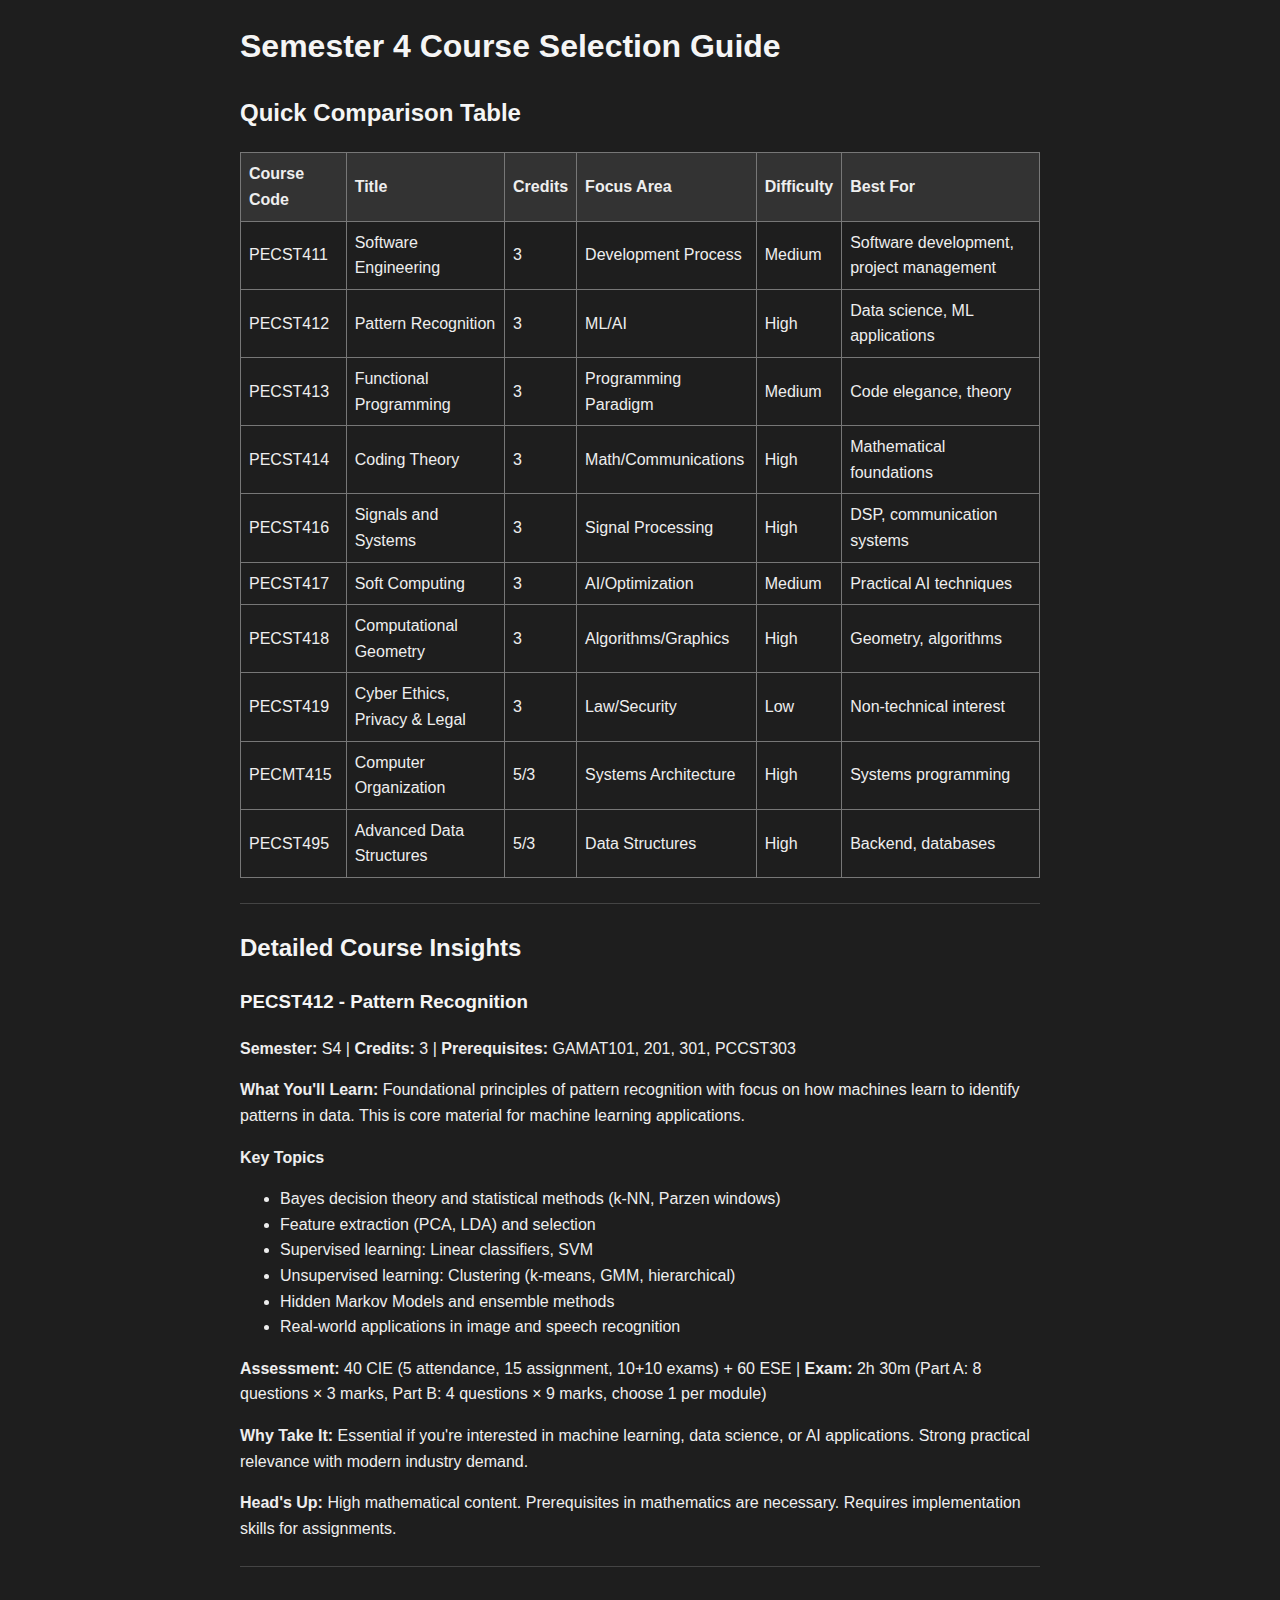
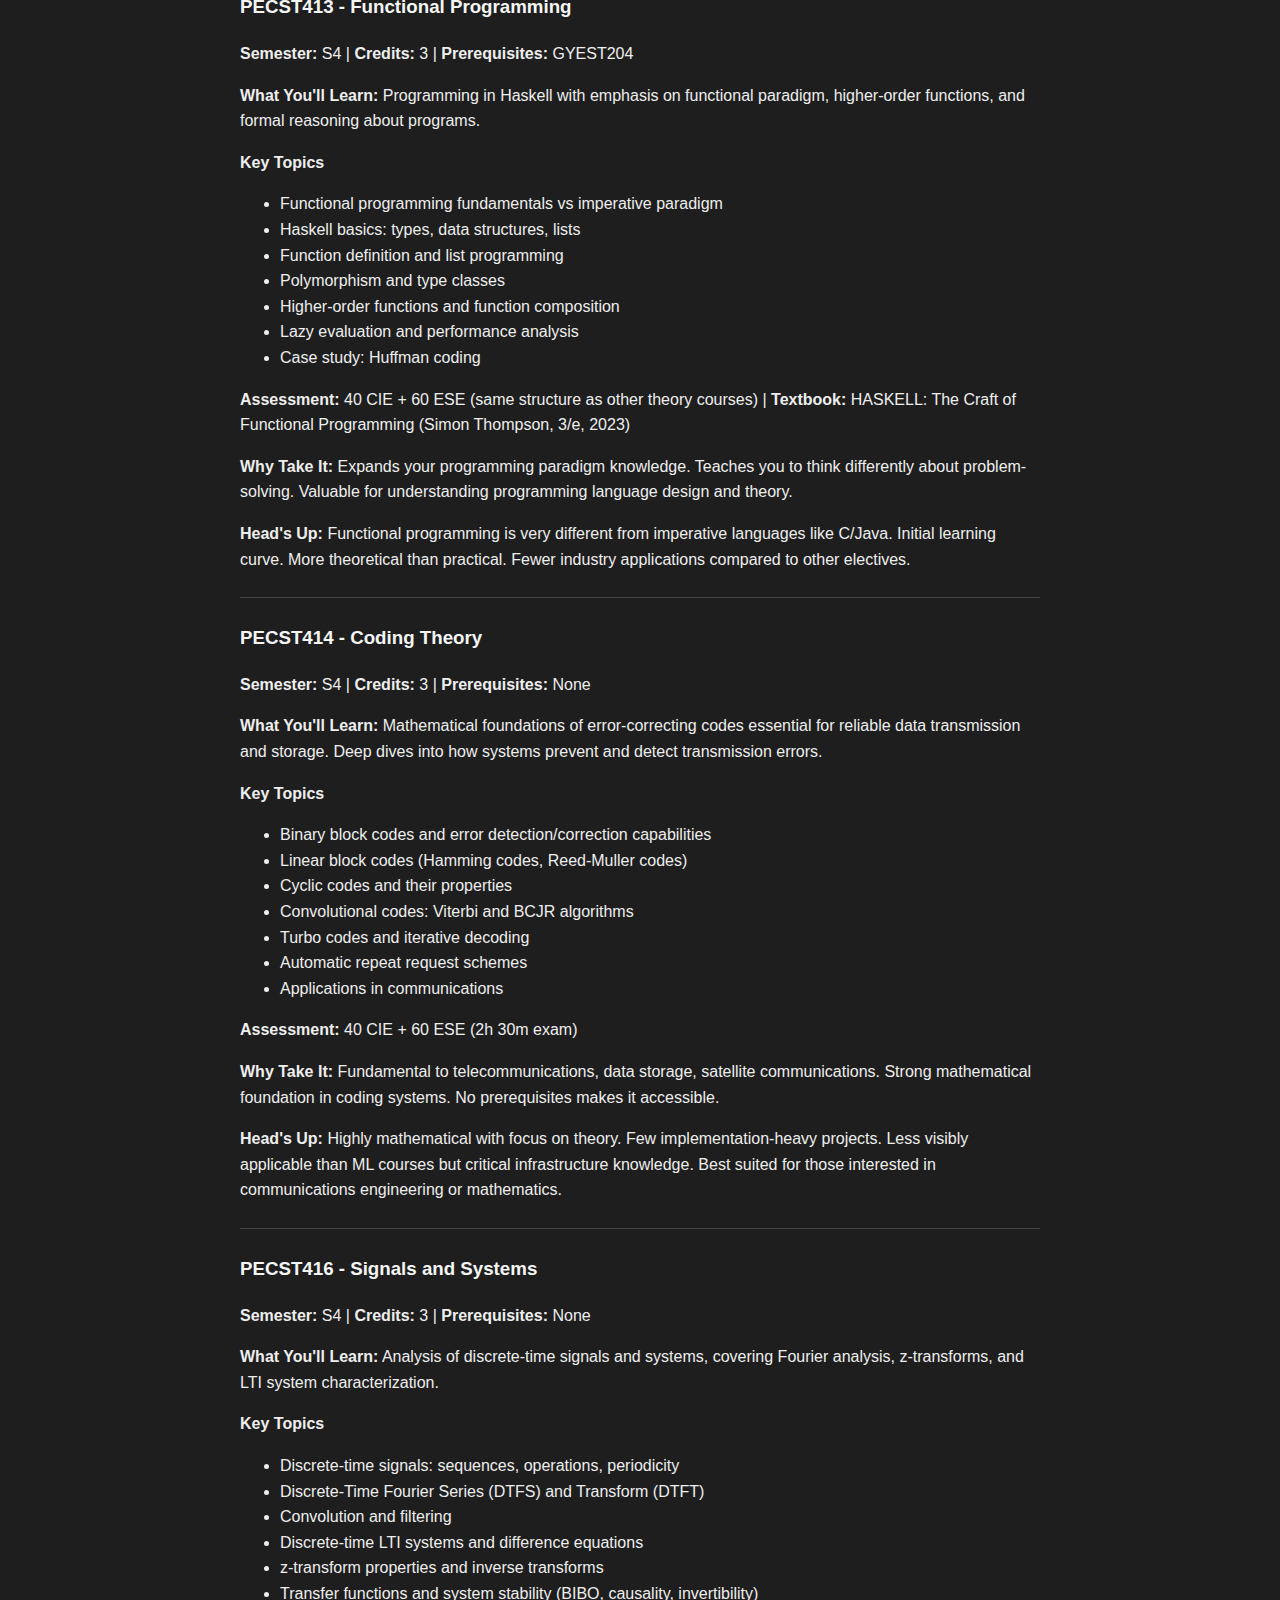
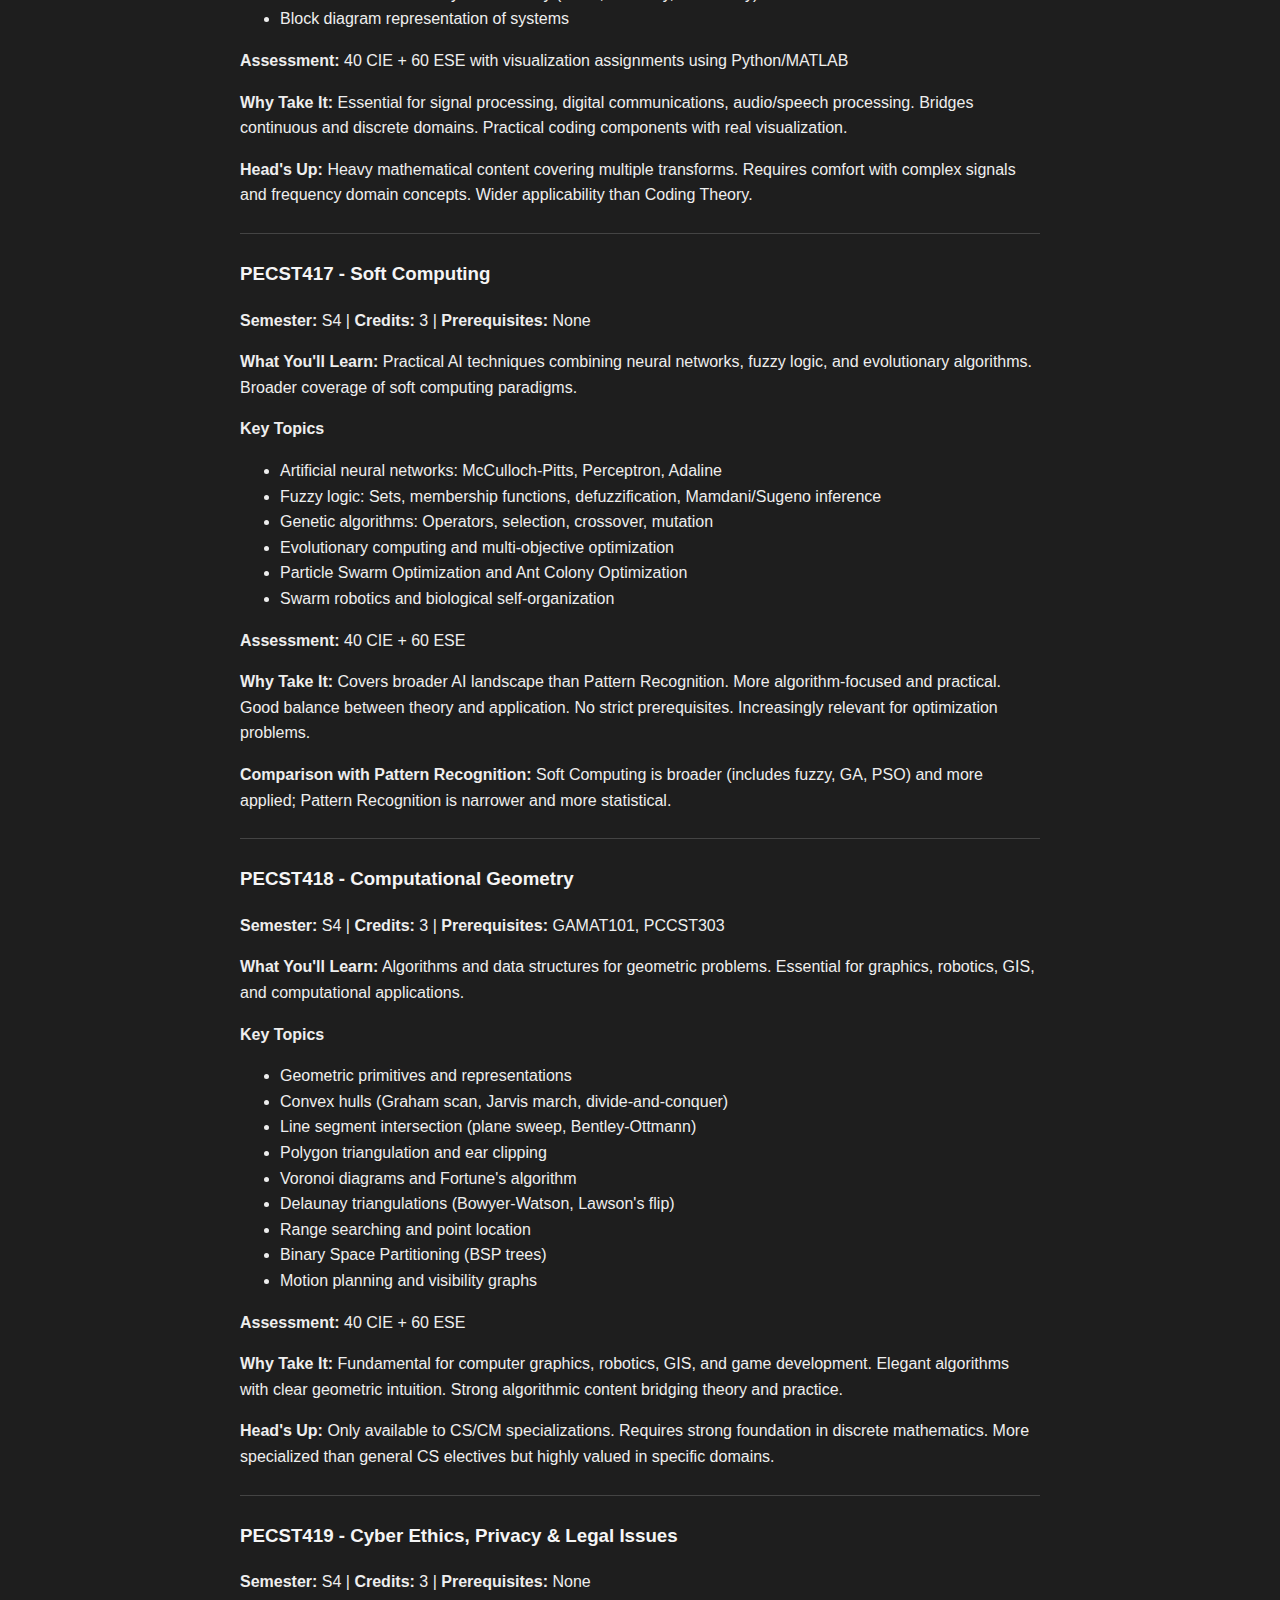
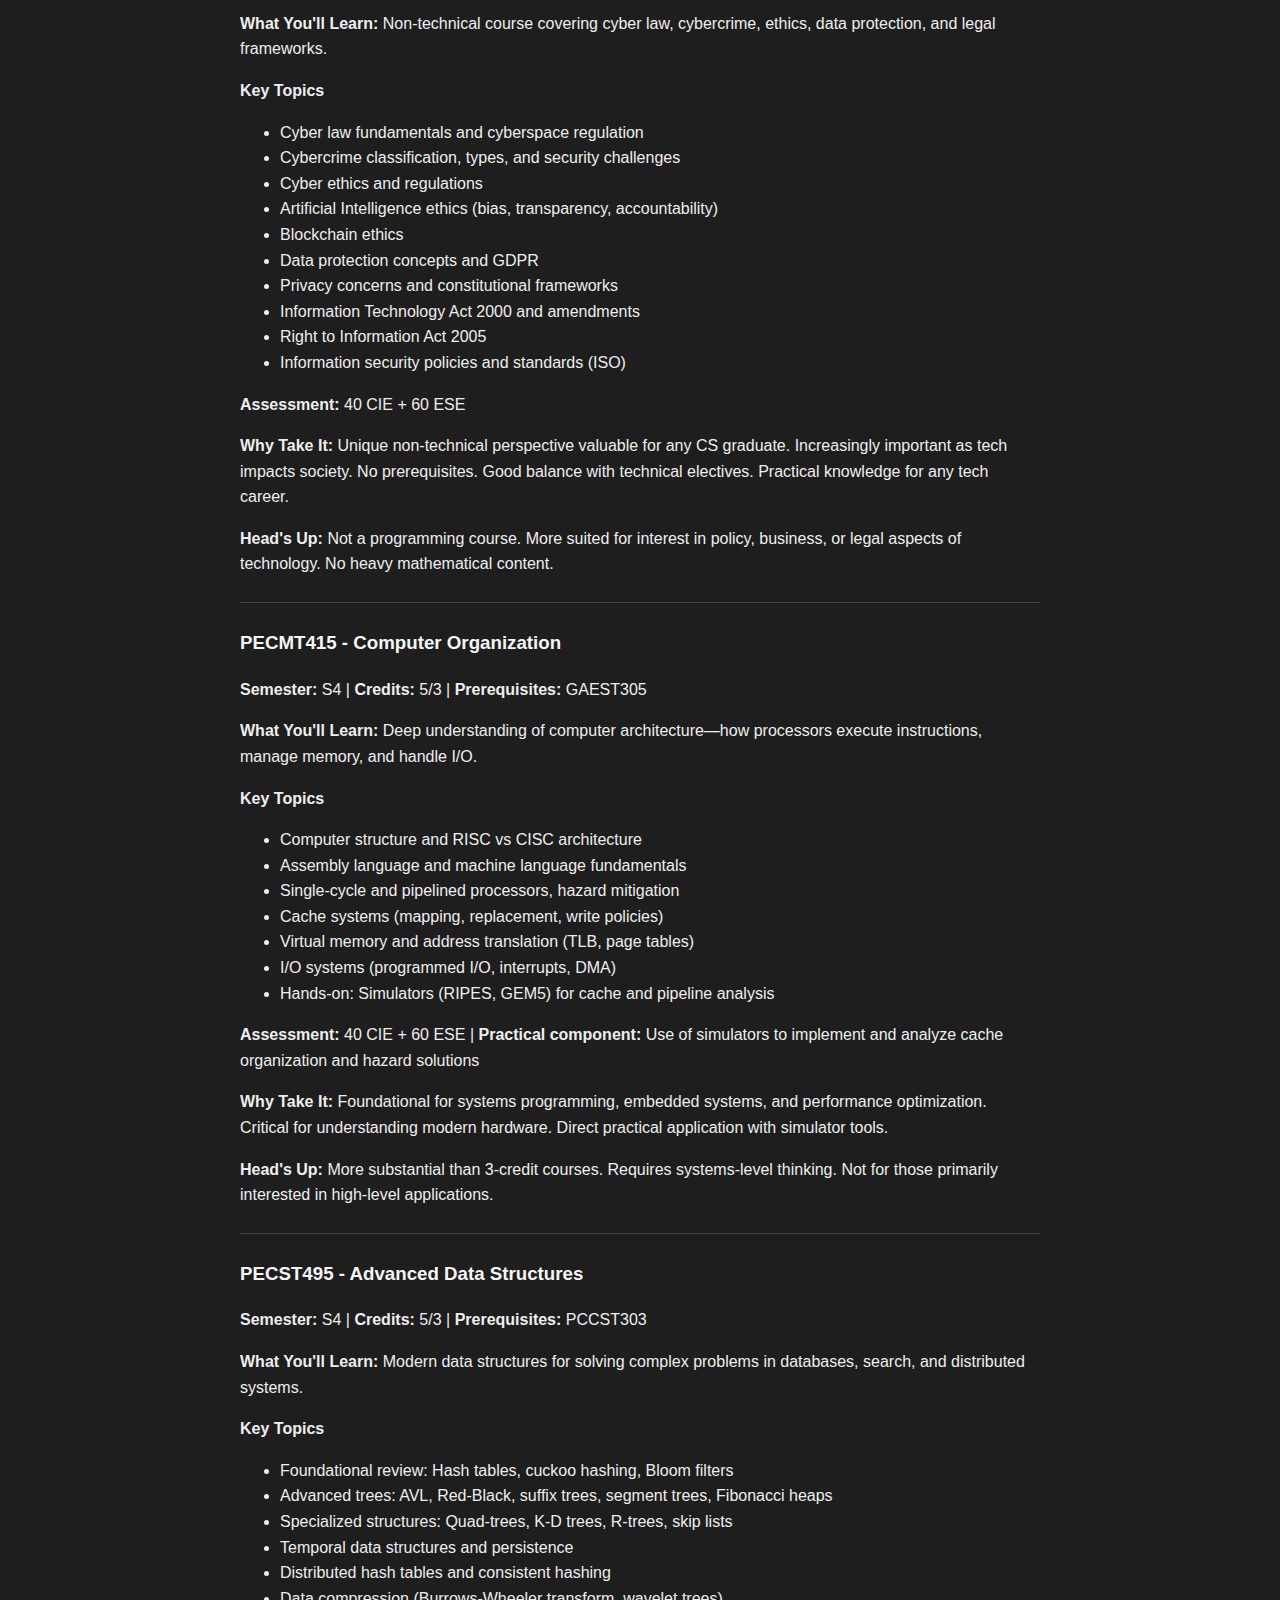
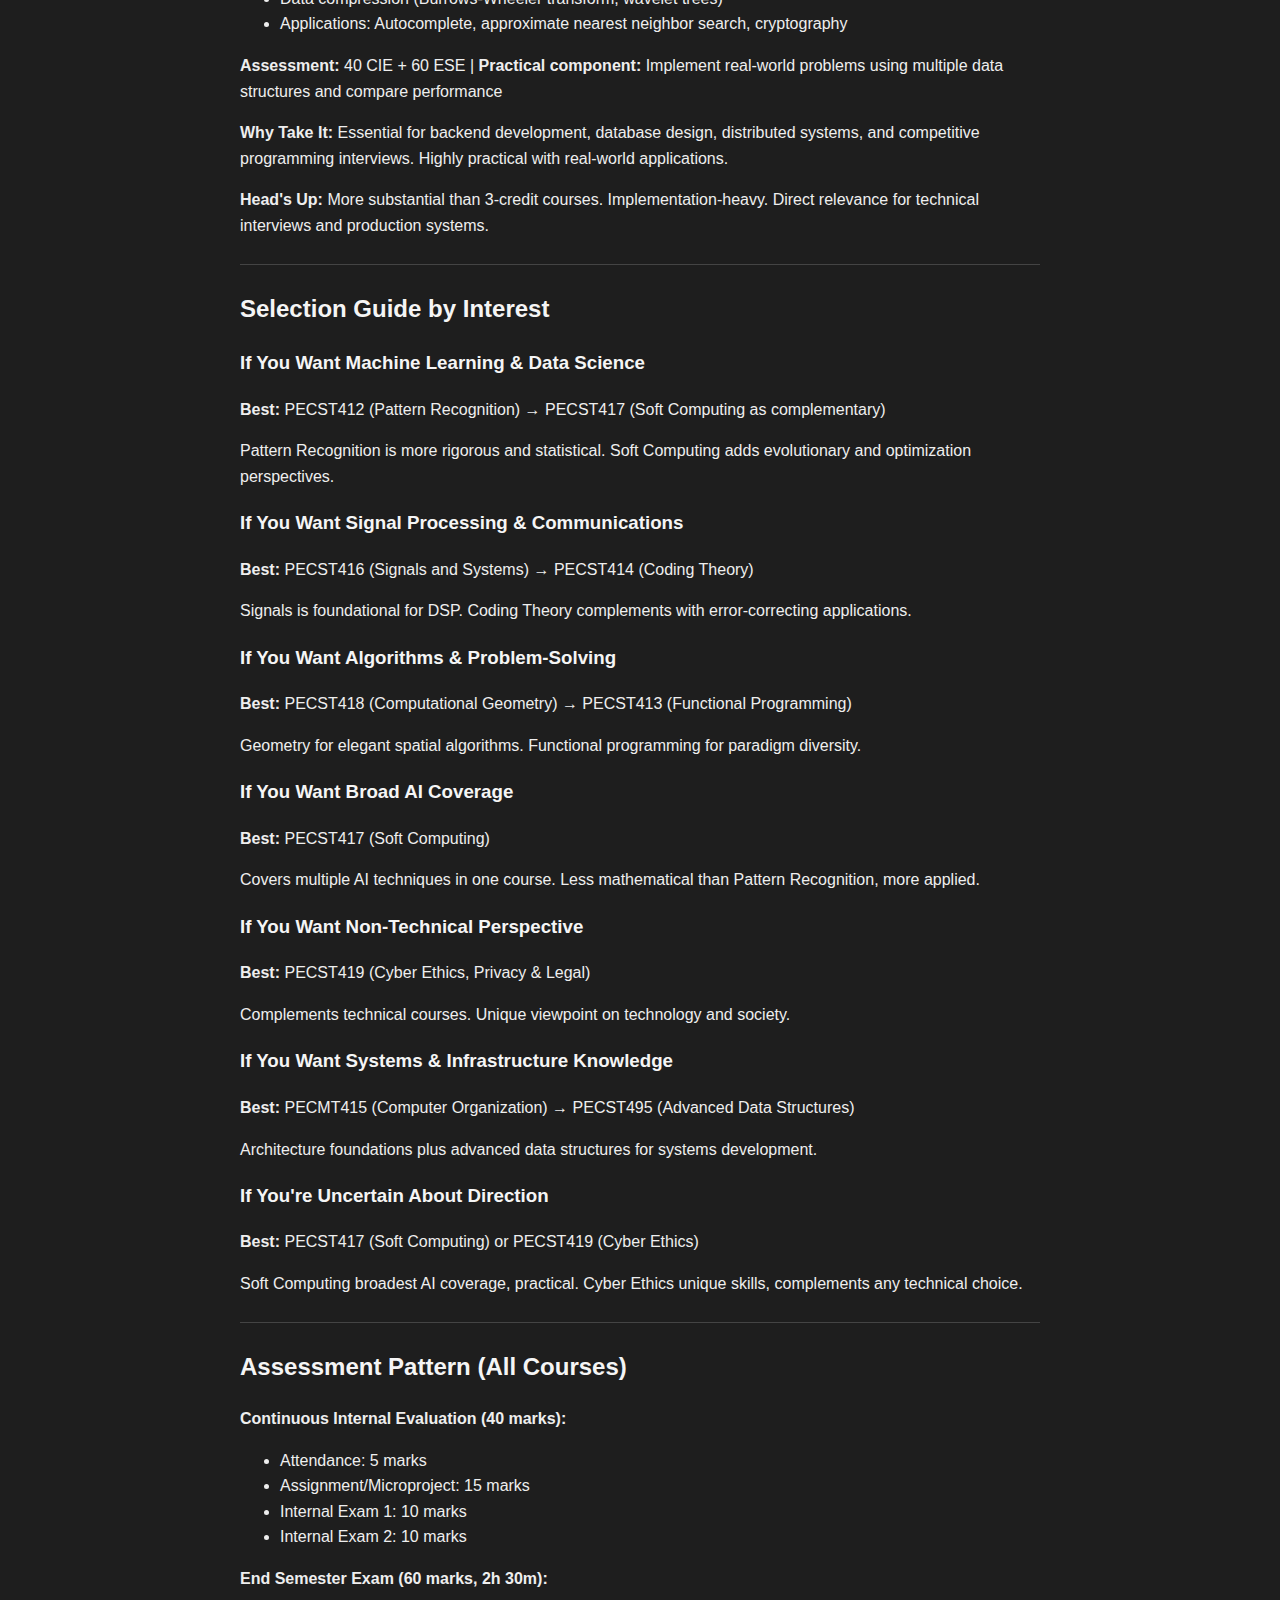
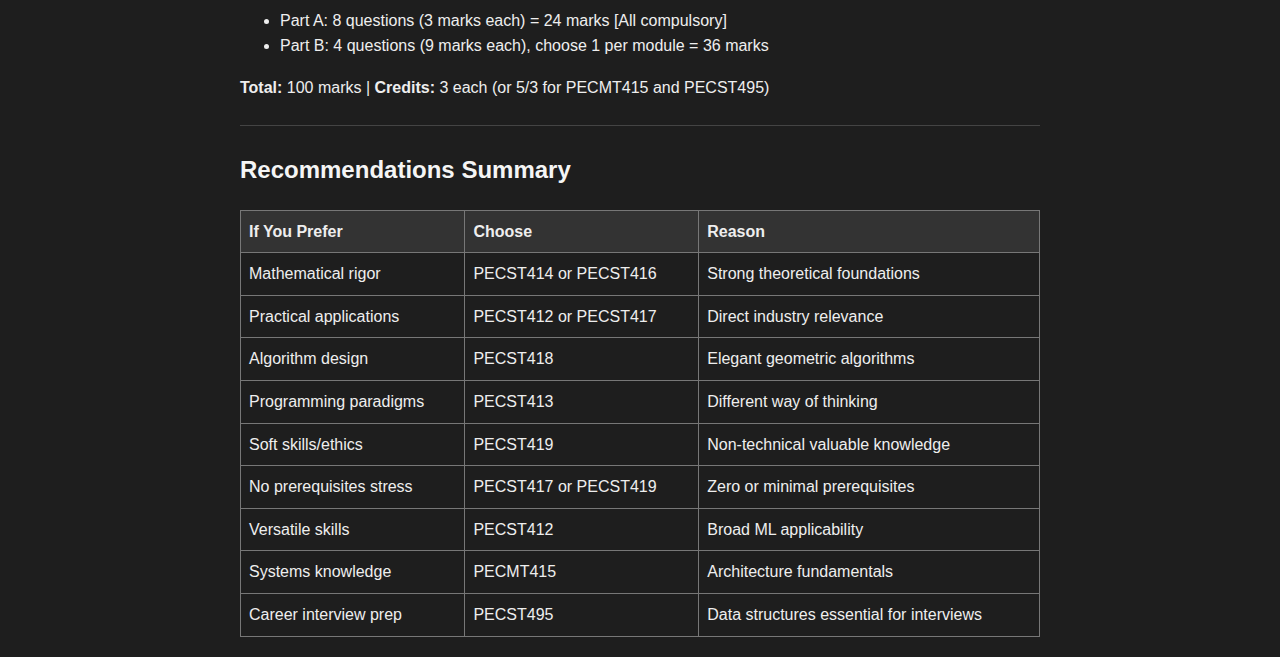
<file: src/elective-s4.html>
<!DOCTYPE html>
<html xmlns="http://www.w3.org/1999/xhtml" lang="en">

<head>
    <meta charset="UTF-8" />
    <meta name="viewport" content="width=device-width, initial-scale=1.0" />
    <meta name="description" content="Your description here" />
    <title>S4 Electives</title>
    <style>
        body {
            /* Dark theme setup */
            background-color: #1e1e1e;
            color: #eee;

            /* Keeps it readable and "plaintext" style */
            font-family: sans-serif;
            line-height: 1.6;

            /* Adds readability on wide screens */
            max-width: 800px;
            margin: 20px auto;
            padding: 0 15px;
        }

        h1,
        h2,
        h3,
        h4,
        h5,
        h6 {
            color: #f5f5f5;
            /* Slightly brighter text for headers */
        }

        hr {
            /* Re-styles the horizontal rule for dark mode */
            border: 0;
            height: 1px;
            background-color: #444;
            margin: 25px 0;
        }

        /* --- Table Styles --- */

        table {
            width: 100%;
            border-collapse: collapse;
            /* Makes borders clean */
            margin: 20px 0;
        }

        th,
        td {
            border: 1px solid #777;
            /* The border you asked for */
            padding: 8px;
            text-align: left;
        }

        thead th {
            /* Makes the header row slightly darker */
            background-color: #333;
        }
    </style>
</head>

<body>
    <h1>Semester 4 Course Selection Guide</h1>
    <h2>Quick Comparison Table</h2>
    <table>
        <thead>
            <tr>
                <th>Course Code</th>
                <th>Title</th>
                <th>Credits</th>
                <th>Focus Area</th>
                <th>Difficulty</th>
                <th>Best For</th>
            </tr>
        </thead>
        <tbody>
            <tr>
                <td>PECST411</td>
                <td>Software Engineering</td>
                <td>3</td>
                <td>Development Process</td>
                <td>Medium</td>
                <td>Software development, project management</td>
            </tr>
            <tr>
                <td>PECST412</td>
                <td>Pattern Recognition</td>
                <td>3</td>
                <td>ML/AI</td>
                <td>High</td>
                <td>Data science, ML applications</td>
            </tr>
            <tr>
                <td>PECST413</td>
                <td>Functional Programming</td>
                <td>3</td>
                <td>Programming Paradigm</td>
                <td>Medium</td>
                <td>Code elegance, theory</td>
            </tr>
            <tr>
                <td>PECST414</td>
                <td>Coding Theory</td>
                <td>3</td>
                <td>Math/Communications</td>
                <td>High</td>
                <td>Mathematical foundations</td>
            </tr>
            <tr>
                <td>PECST416</td>
                <td>Signals and Systems</td>
                <td>3</td>
                <td>Signal Processing</td>
                <td>High</td>
                <td>DSP, communication systems</td>
            </tr>
            <tr>
                <td>PECST417</td>
                <td>Soft Computing</td>
                <td>3</td>
                <td>AI/Optimization</td>
                <td>Medium</td>
                <td>Practical AI techniques</td>
            </tr>
            <tr>
                <td>PECST418</td>
                <td>Computational Geometry</td>
                <td>3</td>
                <td>Algorithms/Graphics</td>
                <td>High</td>
                <td>Geometry, algorithms</td>
            </tr>
            <tr>
                <td>PECST419</td>
                <td>Cyber Ethics, Privacy &amp; Legal</td>
                <td>3</td>
                <td>Law/Security</td>
                <td>Low</td>
                <td>Non-technical interest</td>
            </tr>
            <tr>
                <td>PECMT415</td>
                <td>Computer Organization</td>
                <td>5/3</td>
                <td>Systems Architecture</td>
                <td>High</td>
                <td>Systems programming</td>
            </tr>
            <tr>
                <td>PECST495</td>
                <td>Advanced Data Structures</td>
                <td>5/3</td>
                <td>Data Structures</td>
                <td>High</td>
                <td>Backend, databases</td>
            </tr>
        </tbody>
    </table>
    <hr />
    <h2>Detailed Course Insights</h2>
    <h3>PECST412 - Pattern Recognition</h3>
    <p><strong>Semester:</strong> S4 | <strong>Credits:</strong> 3 | <strong>Prerequisites:</strong> GAMAT101, 201, 301,
        PCCST303</p>
    <p><strong>What You'll Learn:</strong> Foundational principles of pattern recognition with focus on how machines
        learn to identify patterns in data. This is core material for machine learning applications.</p>
    <p><strong>Key Topics</strong></p>
    <ul>
        <li>Bayes decision theory and statistical methods (k-NN, Parzen windows)</li>
        <li>Feature extraction (PCA, LDA) and selection</li>
        <li>Supervised learning: Linear classifiers, SVM</li>
        <li>Unsupervised learning: Clustering (k-means, GMM, hierarchical)</li>
        <li>Hidden Markov Models and ensemble methods</li>
        <li>Real-world applications in image and speech recognition</li>
    </ul>
    <p><strong>Assessment:</strong> 40 CIE (5 attendance, 15 assignment, 10+10 exams) + 60 ESE | <strong>Exam:</strong>
        2h 30m (Part A: 8 questions × 3 marks, Part B: 4 questions × 9 marks, choose 1 per module)</p>
    <p><strong>Why Take It:</strong> Essential if you're interested in machine learning, data science, or AI
        applications. Strong practical relevance with modern industry demand.</p>
    <p><strong>Head's Up:</strong> High mathematical content. Prerequisites in mathematics are necessary. Requires
        implementation skills for assignments.</p>
    <hr />
    <h3>PECST413 - Functional Programming</h3>
    <p><strong>Semester:</strong> S4 | <strong>Credits:</strong> 3 | <strong>Prerequisites:</strong> GYEST204</p>
    <p><strong>What You'll Learn:</strong> Programming in Haskell with emphasis on functional paradigm, higher-order
        functions, and formal reasoning about programs.</p>
    <p><strong>Key Topics</strong></p>
    <ul>
        <li>Functional programming fundamentals vs imperative paradigm</li>
        <li>Haskell basics: types, data structures, lists</li>
        <li>Function definition and list programming</li>
        <li>Polymorphism and type classes</li>
        <li>Higher-order functions and function composition</li>
        <li>Lazy evaluation and performance analysis</li>
        <li>Case study: Huffman coding</li>
    </ul>
    <p><strong>Assessment:</strong> 40 CIE + 60 ESE (same structure as other theory courses) |
        <strong>Textbook:</strong> HASKELL: The Craft of Functional Programming (Simon Thompson, 3/e, 2023)
    </p>
    <p><strong>Why Take It:</strong> Expands your programming paradigm knowledge. Teaches you to think differently about
        problem-solving. Valuable for understanding programming language design and theory.</p>
    <p><strong>Head's Up:</strong> Functional programming is very different from imperative languages like C/Java.
        Initial learning curve. More theoretical than practical. Fewer industry applications compared to other
        electives.</p>
    <hr />
    <h3>PECST414 - Coding Theory</h3>
    <p><strong>Semester:</strong> S4 | <strong>Credits:</strong> 3 | <strong>Prerequisites:</strong> None</p>
    <p><strong>What You'll Learn:</strong> Mathematical foundations of error-correcting codes essential for reliable
        data transmission and storage. Deep dives into how systems prevent and detect transmission errors.</p>
    <p><strong>Key Topics</strong></p>
    <ul>
        <li>Binary block codes and error detection/correction capabilities</li>
        <li>Linear block codes (Hamming codes, Reed-Muller codes)</li>
        <li>Cyclic codes and their properties</li>
        <li>Convolutional codes: Viterbi and BCJR algorithms</li>
        <li>Turbo codes and iterative decoding</li>
        <li>Automatic repeat request schemes</li>
        <li>Applications in communications</li>
    </ul>
    <p><strong>Assessment:</strong> 40 CIE + 60 ESE (2h 30m exam)</p>
    <p><strong>Why Take It:</strong> Fundamental to telecommunications, data storage, satellite communications. Strong
        mathematical foundation in coding systems. No prerequisites makes it accessible.</p>
    <p><strong>Head's Up:</strong> Highly mathematical with focus on theory. Few implementation-heavy projects. Less
        visibly applicable than ML courses but critical infrastructure knowledge. Best suited for those interested in
        communications engineering or mathematics.</p>
    <hr />
    <h3>PECST416 - Signals and Systems</h3>
    <p><strong>Semester:</strong> S4 | <strong>Credits:</strong> 3 | <strong>Prerequisites:</strong> None</p>
    <p><strong>What You'll Learn:</strong> Analysis of discrete-time signals and systems, covering Fourier analysis,
        z-transforms, and LTI system characterization.</p>
    <p><strong>Key Topics</strong></p>
    <ul>
        <li>Discrete-time signals: sequences, operations, periodicity</li>
        <li>Discrete-Time Fourier Series (DTFS) and Transform (DTFT)</li>
        <li>Convolution and filtering</li>
        <li>Discrete-time LTI systems and difference equations</li>
        <li>z-transform properties and inverse transforms</li>
        <li>Transfer functions and system stability (BIBO, causality, invertibility)</li>
        <li>Block diagram representation of systems</li>
    </ul>
    <p><strong>Assessment:</strong> 40 CIE + 60 ESE with visualization assignments using Python/MATLAB</p>
    <p><strong>Why Take It:</strong> Essential for signal processing, digital communications, audio/speech processing.
        Bridges continuous and discrete domains. Practical coding components with real visualization.</p>
    <p><strong>Head's Up:</strong> Heavy mathematical content covering multiple transforms. Requires comfort with
        complex signals and frequency domain concepts. Wider applicability than Coding Theory.</p>
    <hr />
    <h3>PECST417 - Soft Computing</h3>
    <p><strong>Semester:</strong> S4 | <strong>Credits:</strong> 3 | <strong>Prerequisites:</strong> None</p>
    <p><strong>What You'll Learn:</strong> Practical AI techniques combining neural networks, fuzzy logic, and
        evolutionary algorithms. Broader coverage of soft computing paradigms.</p>
    <p><strong>Key Topics</strong></p>
    <ul>
        <li>Artificial neural networks: McCulloch-Pitts, Perceptron, Adaline</li>
        <li>Fuzzy logic: Sets, membership functions, defuzzification, Mamdani/Sugeno inference</li>
        <li>Genetic algorithms: Operators, selection, crossover, mutation</li>
        <li>Evolutionary computing and multi-objective optimization</li>
        <li>Particle Swarm Optimization and Ant Colony Optimization</li>
        <li>Swarm robotics and biological self-organization</li>
    </ul>
    <p><strong>Assessment:</strong> 40 CIE + 60 ESE</p>
    <p><strong>Why Take It:</strong> Covers broader AI landscape than Pattern Recognition. More algorithm-focused and
        practical. Good balance between theory and application. No strict prerequisites. Increasingly relevant for
        optimization problems.</p>
    <p><strong>Comparison with Pattern Recognition:</strong> Soft Computing is broader (includes fuzzy, GA, PSO) and
        more applied; Pattern Recognition is narrower and more statistical.</p>
    <hr />
    <h3>PECST418 - Computational Geometry</h3>
    <p><strong>Semester:</strong> S4 | <strong>Credits:</strong> 3 | <strong>Prerequisites:</strong> GAMAT101, PCCST303
    </p>
    <p><strong>What You'll Learn:</strong> Algorithms and data structures for geometric problems. Essential for
        graphics, robotics, GIS, and computational applications.</p>
    <p><strong>Key Topics</strong></p>
    <ul>
        <li>Geometric primitives and representations</li>
        <li>Convex hulls (Graham scan, Jarvis march, divide-and-conquer)</li>
        <li>Line segment intersection (plane sweep, Bentley-Ottmann)</li>
        <li>Polygon triangulation and ear clipping</li>
        <li>Voronoi diagrams and Fortune's algorithm</li>
        <li>Delaunay triangulations (Bowyer-Watson, Lawson's flip)</li>
        <li>Range searching and point location</li>
        <li>Binary Space Partitioning (BSP trees)</li>
        <li>Motion planning and visibility graphs</li>
    </ul>
    <p><strong>Assessment:</strong> 40 CIE + 60 ESE</p>
    <p><strong>Why Take It:</strong> Fundamental for computer graphics, robotics, GIS, and game development. Elegant
        algorithms with clear geometric intuition. Strong algorithmic content bridging theory and practice.</p>
    <p><strong>Head's Up:</strong> Only available to CS/CM specializations. Requires strong foundation in discrete
        mathematics. More specialized than general CS electives but highly valued in specific domains.</p>
    <hr />
    <h3>PECST419 - Cyber Ethics, Privacy &amp; Legal Issues</h3>
    <p><strong>Semester:</strong> S4 | <strong>Credits:</strong> 3 | <strong>Prerequisites:</strong> None</p>
    <p><strong>What You'll Learn:</strong> Non-technical course covering cyber law, cybercrime, ethics, data protection,
        and legal frameworks.</p>
    <p><strong>Key Topics</strong></p>
    <ul>
        <li>Cyber law fundamentals and cyberspace regulation</li>
        <li>Cybercrime classification, types, and security challenges</li>
        <li>Cyber ethics and regulations</li>
        <li>Artificial Intelligence ethics (bias, transparency, accountability)</li>
        <li>Blockchain ethics</li>
        <li>Data protection concepts and GDPR</li>
        <li>Privacy concerns and constitutional frameworks</li>
        <li>Information Technology Act 2000 and amendments</li>
        <li>Right to Information Act 2005</li>
        <li>Information security policies and standards (ISO)</li>
    </ul>
    <p><strong>Assessment:</strong> 40 CIE + 60 ESE</p>
    <p><strong>Why Take It:</strong> Unique non-technical perspective valuable for any CS graduate. Increasingly
        important as tech impacts society. No prerequisites. Good balance with technical electives. Practical knowledge
        for any tech career.</p>
    <p><strong>Head's Up:</strong> Not a programming course. More suited for interest in policy, business, or legal
        aspects of technology. No heavy mathematical content.</p>
    <hr />
    <h3>PECMT415 - Computer Organization</h3>
    <p><strong>Semester:</strong> S4 | <strong>Credits:</strong> 5/3 | <strong>Prerequisites:</strong> GAEST305</p>
    <p><strong>What You'll Learn:</strong> Deep understanding of computer architecture—how processors execute
        instructions, manage memory, and handle I/O.</p>
    <p><strong>Key Topics</strong></p>
    <ul>
        <li>Computer structure and RISC vs CISC architecture</li>
        <li>Assembly language and machine language fundamentals</li>
        <li>Single-cycle and pipelined processors, hazard mitigation</li>
        <li>Cache systems (mapping, replacement, write policies)</li>
        <li>Virtual memory and address translation (TLB, page tables)</li>
        <li>I/O systems (programmed I/O, interrupts, DMA)</li>
        <li>Hands-on: Simulators (RIPES, GEM5) for cache and pipeline analysis</li>
    </ul>
    <p><strong>Assessment:</strong> 40 CIE + 60 ESE | <strong>Practical component:</strong> Use of simulators to
        implement and analyze cache organization and hazard solutions</p>
    <p><strong>Why Take It:</strong> Foundational for systems programming, embedded systems, and performance
        optimization. Critical for understanding modern hardware. Direct practical application with simulator tools.</p>
    <p><strong>Head's Up:</strong> More substantial than 3-credit courses. Requires systems-level thinking. Not for
        those primarily interested in high-level applications.</p>
    <hr />
    <h3>PECST495 - Advanced Data Structures</h3>
    <p><strong>Semester:</strong> S4 | <strong>Credits:</strong> 5/3 | <strong>Prerequisites:</strong> PCCST303</p>
    <p><strong>What You'll Learn:</strong> Modern data structures for solving complex problems in databases, search, and
        distributed systems.</p>
    <p><strong>Key Topics</strong></p>
    <ul>
        <li>Foundational review: Hash tables, cuckoo hashing, Bloom filters</li>
        <li>Advanced trees: AVL, Red-Black, suffix trees, segment trees, Fibonacci heaps</li>
        <li>Specialized structures: Quad-trees, K-D trees, R-trees, skip lists</li>
        <li>Temporal data structures and persistence</li>
        <li>Distributed hash tables and consistent hashing</li>
        <li>Data compression (Burrows-Wheeler transform, wavelet trees)</li>
        <li>Applications: Autocomplete, approximate nearest neighbor search, cryptography</li>
    </ul>
    <p><strong>Assessment:</strong> 40 CIE + 60 ESE | <strong>Practical component:</strong> Implement real-world
        problems using multiple data structures and compare performance</p>
    <p><strong>Why Take It:</strong> Essential for backend development, database design, distributed systems, and
        competitive programming interviews. Highly practical with real-world applications.</p>
    <p><strong>Head's Up:</strong> More substantial than 3-credit courses. Implementation-heavy. Direct relevance for
        technical interviews and production systems.</p>
    <hr />
    <h2>Selection Guide by Interest</h2>
    <h3>If You Want Machine Learning &amp; Data Science</h3>
    <p><strong>Best:</strong> PECST412 (Pattern Recognition) → PECST417 (Soft Computing as complementary)</p>
    <p>Pattern Recognition is more rigorous and statistical. Soft Computing adds evolutionary and optimization
        perspectives.</p>
    <h3>If You Want Signal Processing &amp; Communications</h3>
    <p><strong>Best:</strong> PECST416 (Signals and Systems) → PECST414 (Coding Theory)</p>
    <p>Signals is foundational for DSP. Coding Theory complements with error-correcting applications.</p>
    <h3>If You Want Algorithms &amp; Problem-Solving</h3>
    <p><strong>Best:</strong> PECST418 (Computational Geometry) → PECST413 (Functional Programming)</p>
    <p>Geometry for elegant spatial algorithms. Functional programming for paradigm diversity.</p>
    <h3>If You Want Broad AI Coverage</h3>
    <p><strong>Best:</strong> PECST417 (Soft Computing)</p>
    <p>Covers multiple AI techniques in one course. Less mathematical than Pattern Recognition, more applied.</p>
    <h3>If You Want Non-Technical Perspective</h3>
    <p><strong>Best:</strong> PECST419 (Cyber Ethics, Privacy &amp; Legal)</p>
    <p>Complements technical courses. Unique viewpoint on technology and society.</p>
    <h3>If You Want Systems &amp; Infrastructure Knowledge</h3>
    <p><strong>Best:</strong> PECMT415 (Computer Organization) → PECST495 (Advanced Data Structures)</p>
    <p>Architecture foundations plus advanced data structures for systems development.</p>
    <h3>If You're Uncertain About Direction</h3>
    <p><strong>Best:</strong> PECST417 (Soft Computing) or PECST419 (Cyber Ethics)</p>
    <p>Soft Computing broadest AI coverage, practical. Cyber Ethics unique skills, complements any technical choice.</p>
    <hr />
    <h2>Assessment Pattern (All Courses)</h2>
    <p><strong>Continuous Internal Evaluation (40 marks):</strong></p>
    <ul>
        <li>Attendance: 5 marks</li>
        <li>Assignment/Microproject: 15 marks</li>
        <li>Internal Exam 1: 10 marks</li>
        <li>Internal Exam 2: 10 marks</li>
    </ul>
    <p><strong>End Semester Exam (60 marks, 2h 30m):</strong></p>
    <ul>
        <li>Part A: 8 questions (3 marks each) = 24 marks [All compulsory]</li>
        <li>Part B: 4 questions (9 marks each), choose 1 per module = 36 marks</li>
    </ul>
    <p><strong>Total:</strong> 100 marks | <strong>Credits:</strong> 3 each (or 5/3 for PECMT415 and PECST495)</p>
    <hr />
    <h2>Recommendations Summary</h2>
    <table>
        <thead>
            <tr>
                <th>If You Prefer</th>
                <th>Choose</th>
                <th>Reason</th>
            </tr>
        </thead>
        <tbody>
            <tr>
                <td>Mathematical rigor</td>
                <td>PECST414 or PECST416</td>
                <td>Strong theoretical foundations</td>
            </tr>
            <tr>
                <td>Practical applications</td>
                <td>PECST412 or PECST417</td>
                <td>Direct industry relevance</td>
            </tr>
            <tr>
                <td>Algorithm design</td>
                <td>PECST418</td>
                <td>Elegant geometric algorithms</td>
            </tr>
            <tr>
                <td>Programming paradigms</td>
                <td>PECST413</td>
                <td>Different way of thinking</td>
            </tr>
            <tr>
                <td>Soft skills/ethics</td>
                <td>PECST419</td>
                <td>Non-technical valuable knowledge</td>
            </tr>
            <tr>
                <td>No prerequisites stress</td>
                <td>PECST417 or PECST419</td>
                <td>Zero or minimal prerequisites</td>
            </tr>
            <tr>
                <td>Versatile skills</td>
                <td>PECST412</td>
                <td>Broad ML applicability</td>
            </tr>
            <tr>
                <td>Systems knowledge</td>
                <td>PECMT415</td>
                <td>Architecture fundamentals</td>
            </tr>
            <tr>
                <td>Career interview prep</td>
                <td>PECST495</td>
                <td>Data structures essential for interviews</td>
            </tr>
        </tbody>
    </table>

</body>

</html>
</file>
<file: src2/styles.css>
:root {
    --bg: #0b0e12;
    --bg-elev: #11151c;
    --panel: #0f141a;
    --text: #e7ecf3;
    --muted: #a8b3c3;
    --primary: #6aa9ff;
    --accent: #7ee787;
    --danger: #ff6b6b;
    --border: #1c222b;
    --card: #0f141a;
    --shadow: 0 10px 30px rgba(0, 0, 0, 0.4);
    --radius: 12px;
    --radius-sm: 8px;
    --space: 16px;
    --space-lg: 24px;
    --space-xl: 32px;
    --focus: 0 0 0 2px #0b0e12, 0 0 0 4px var(--primary);
}

* {
    box-sizing: border-box;
}

html,
body {
    height: 100%;
}

body {
    margin: 0;
    background: radial-gradient(1200px 800px at 80% -10%, rgba(106, 169, 255, 0.06), transparent),
        radial-gradient(900px 700px at 10% 0%, rgba(126, 231, 135, 0.05), transparent),
        var(--bg);
    color: var(--text);
    font: 500 16px/1.5 ui-sans-serif, system-ui, -apple-system, Segoe UI, Roboto, "Noto Sans", Arial, "Apple Color Emoji", "Segoe UI Emoji";
    letter-spacing: 0.2px;
    -webkit-font-smoothing: antialiased;
    -moz-osx-font-smoothing: grayscale;
}

h1,
h2,
h3 {
    margin: 0 0 8px
}

h2 {
    font-size: 1rem;
    color: var(--muted);
    font-weight: 600;
    letter-spacing: 0.4px;
}

.site-header {
    position: sticky;
    top: 0;
    z-index: 50;
    display: flex;
    align-items: center;
    justify-content: space-between;
    gap: var(--space);
    padding: 16px var(--space-lg);
    background: rgba(15, 20, 26, 0.7);
    backdrop-filter: saturate(1.2) blur(8px);
    border-bottom: 1px solid var(--border);
}

.site-title {
    font-weight: 700;
    font-size: 1.125rem;
    letter-spacing: 0.5px;
}

.header-actions {
    display: flex;
    align-items: center;
    gap: var(--space);
}

.searchbar {
    display: flex;
    align-items: center;
    gap: 8px;
    background: var(--bg-elev);
    border: 1px solid var(--border);
    border-radius: 999px;
    padding: 4px 8px 4px 12px;
    box-shadow: var(--shadow);
}

.searchbar input {
    background: transparent;
    border: 0;
    color: var(--text);
    outline: none;
    min-width: 240px;
}

.searchbar input::placeholder {
    color: var(--muted);
}

.icon-btn {
    background: transparent;
    border: 0;
    color: var(--muted);
    cursor: pointer;
    padding: 6px;
    border-radius: 8px;
}

.icon-btn:focus-visible {
    outline: none;
    box-shadow: var(--focus);
}

.icon-btn:hover {
    color: var(--text);
}

.btn {
    border: 1px solid var(--border);
    background: var(--panel);
    color: var(--text);
    padding: 10px 14px;
    border-radius: 12px;
    cursor: pointer;
    transition: transform 0.1s ease, background 0.2s ease, color 0.2s ease;
    box-shadow: var(--shadow);
}

.btn:hover {
    transform: translateY(-1px);
}

.btn.ghost {
    background: transparent;
}

.btn:focus-visible {
    outline: none;
    box-shadow: var(--focus);
}

.layout {
    display: grid;
    grid-template-columns: 300px 1fr;
    gap: var(--space-lg);
    padding: var(--space-lg);
}

.filters {
    position: sticky;
    top: 72px;
    align-self: start;
    background: var(--panel);
    border: 1px solid var(--border);
    border-radius: var(--radius);
    box-shadow: var(--shadow);
    max-height: calc(100vh - 96px);
    overflow: auto;
}

.filters-inner {
    padding: var(--space-lg);
    display: grid;
    gap: var(--space-lg);
}

.filters-head {
    display: flex;
    align-items: center;
    justify-content: space-between;
}

.filter-group {
    display: grid;
    gap: 8px;
}

.filter-group label {
    color: var(--muted);
    font-size: 0.9rem;
}

.filter-group select,
.filter-group input[type="search"] {
    width: 100%;
    background: var(--bg-elev);
    color: var(--text);
    border: 1px solid var(--border);
    border-radius: var(--radius-sm);
    padding: 10px 12px;
    outline: none;
}

.sort-row {
    display: flex;
    gap: 8px;
    align-items: center;
}

.filter-actions {
    display: flex;
    justify-content: space-between;
    align-items: center;
}

.small-note {
    color: var(--muted);
    font-size: 0.85rem;
}

.content {
    display: grid;
    gap: var(--space-lg);
    min-width: 0;
}

.statusbar {
    display: flex;
    align-items: center;
    gap: 8px;
    padding: 8px 12px;
    background: var(--panel);
    border: 1px solid var(--border);
    border-radius: 999px;
}

.badge {
    background: rgba(126, 231, 135, 0.15);
    color: var(--accent);
    border: 1px solid rgba(126, 231, 135, 0.35);
    padding: 4px 10px;
    border-radius: 999px;
    font-weight: 600;
    font-size: 0.85rem;
}

.badge.hidden {
    display: none;
}

.muted {
    color: var(--muted);
}

.results {
    display: grid;
    gap: var(--space-lg);
}

.list {
    display: grid;
    gap: var(--space);
}

.card {
    background: var(--card);
    border: 1px solid var(--border);
    border-radius: var(--radius);
    overflow: clip;
    transition: border-color 0.2s ease, transform 0.2s ease;
}

.card:hover {
    transform: translateY(-1px);
}

.card-toggle {
    all: unset;
    display: block;
    width: 100%;
    cursor: pointer;
}

.card-toggle:focus-visible {
    outline: none;
    box-shadow: var(--focus);
}

.card-head {
    display: flex;
    align-items: center;
    justify-content: space-between;
    gap: 8px;
    padding: 14px var(--space-lg);
}

.card-head .meta {
    display: flex;
    align-items: center;
    gap: 8px;
    flex-wrap: wrap;
}

.card-head .code {
    color: var(--primary);
    font-weight: 700;
    letter-spacing: 0.3px;
}

.card-head .title {
    color: var(--text);
}

.card-head .sep {
    color: var(--muted);
}

.tags {
    display: flex;
    gap: 8px;
    align-items: center;
    flex-wrap: wrap;
}

.tag {
    font-size: 0.85rem;
    color: var(--muted);
    border: 1px solid var(--border);
    padding: 2px 8px;
    border-radius: 999px;
}

.tag.hidden {
    display: none;
}

.card-body {
    display: grid;
    gap: 12px;
    padding: 0 var(--space-lg) var(--space-lg);
    max-height: 0;
    opacity: 0;
    transform: translateY(-4px);
    transition: max-height 300ms ease, opacity 200ms ease, transform 200ms ease, padding-top 200ms ease;
}

.card[data-open="true"] .card-body {
    padding-top: 12px;
    max-height: 2000px;
    /* enough for content; smooth expand */
    opacity: 1;
    transform: translateY(0);
}

.detail-grid {
    display: grid;
    gap: 12px;
}

.detail-row {
    display: flex;
    flex-wrap: wrap;
    gap: 8px 16px;
}

.detail-row .key {
    color: var(--muted);
    min-width: 160px;
}

.badges {
    display: flex;
    gap: 6px;
    flex-wrap: wrap;
}

.kbadge {
    display: inline-flex;
    align-items: center;
    justify-content: center;
    width: 28px;
    height: 28px;
    border-radius: 999px;
    border: 1px solid var(--border);
    background: #0d1218;
    color: var(--primary);
    font-weight: 700;
}

table {
    width: 100%;
    border-collapse: collapse;
    border-spacing: 0;
    font-size: 0.95rem;
    background: var(--bg-elev);
    border: 1px solid var(--border);
    border-radius: var(--radius-sm);
    overflow: hidden;
}

th,
td {
    padding: 8px 10px;
    border-bottom: 1px solid var(--border);
    text-align: left;
}

th {
    color: var(--muted);
    font-weight: 600;
}

tr:last-child td {
    border-bottom: 0;
}

.module {
    background: var(--bg-elev);
    border: 1px solid var(--border);
    border-radius: var(--radius-sm);
}

.module summary {
    cursor: pointer;
    padding: 10px 12px;
    list-style: none;
}

.module summary::-webkit-details-marker {
    display: none;
}

.module summary:focus-visible {
    outline: none;
    box-shadow: var(--focus);
}

.module .content {
    padding: 0 12px 12px;
}

.loading,
.error,
.empty {
    display: grid;
    place-items: center;
    gap: 8px;
    padding: 48px;
    background: var(--panel);
    border: 1px solid var(--border);
    border-radius: var(--radius);
}

.error.hidden,
.empty.hidden {
    display: none;
}

.spinner {
    width: 24px;
    height: 24px;
    border: 3px solid var(--border);
    border-top-color: var(--primary);
    border-radius: 50%;
    animation: spin 1s linear infinite;
}

@keyframes spin {
    to {
        transform: rotate(360deg);
    }
}

.show-mobile {
    display: none;
}

.sr-only {
    position: absolute;
    width: 1px;
    height: 1px;
    padding: 0;
    margin: -1px;
    overflow: hidden;
    clip: rect(0, 0, 0, 0);
    white-space: nowrap;
    border: 0;
}

@media (max-width: 960px) {
    .layout {
        grid-template-columns: 1fr;
    }

    .filters {
        position: fixed;
        inset: auto 0 0 0;
        top: auto;
        max-height: 80vh;
        transform: translateY(100%);
        transition: transform 240ms ease;
        border-top-left-radius: 16px;
        border-top-right-radius: 16px;
        z-index: 60;
    }

    .filters.open {
        transform: translateY(0);
    }

    .show-mobile {
        display: inline-flex;
    }

    .searchbar input {
        min-width: 0;
        width: 52vw;
    }
}
</file>
